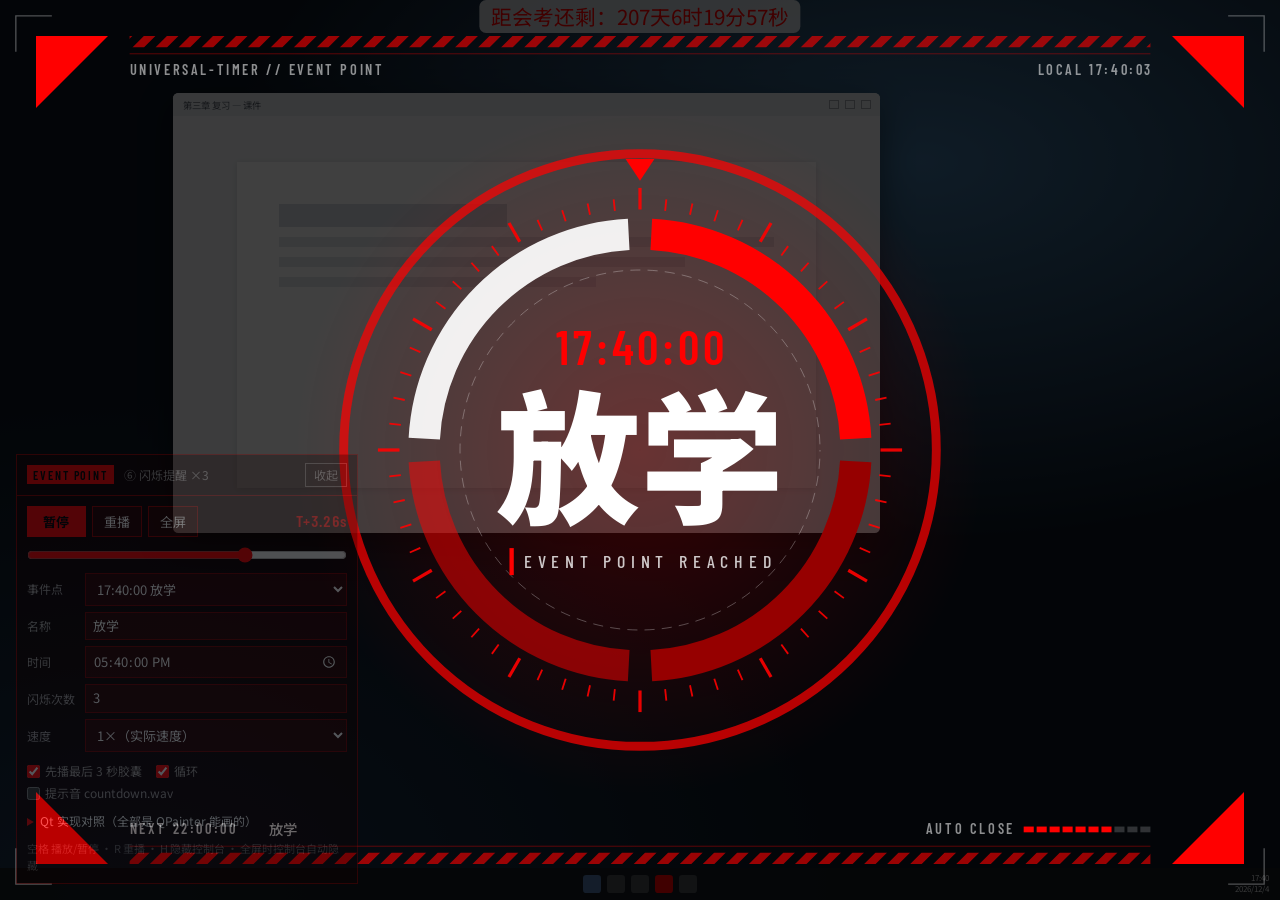
<file: event-point-reminder/index.html>
<!doctype html>
<html lang="zh-CN">
<head>
<meta charset="utf-8">
<meta name="viewport" content="width=device-width, initial-scale=1, viewport-fit=cover">
<title>事件点全屏提醒</title>
<link rel="preconnect" href="https://fonts.googleapis.com">
<link rel="preconnect" href="https://fonts.gstatic.com" crossorigin>
<link rel="stylesheet" href="https://fonts.googleapis.com/css2?family=Barlow+Condensed:wght@500;600;700&family=Noto+Sans+SC:wght@500;900&display=swap">
<style>
/* Layout: the whole viewport is one simulated monitor (desktop + overlay canvas); a small console docks bottom-left, outside the fullscreen element. */
:root {
  color-scheme: dark;
  /* Universal-Timer palette: Qt "red", rgba(0,0,0,.75) overlay, rgb(40,0,0) panels, white text */
  --red: #ff0000;
  --red-deep: rgb(40, 0, 0);
  --red-hover: rgb(80, 0, 0);
  --red-line: rgba(255, 0, 0, .5);
  --red-fill: rgba(255, 0, 0, .12);
  --ink: #ffffff;
  --ink-dim: rgba(255, 255, 255, .62);
  --ink-faint: rgba(255, 255, 255, .4);
  --black: #000000;
  --ground: #07090c;
  --panel: rgba(18, 2, 2, .92);
  /* simulated desktop */
  --wall-a: #3d6f98;
  --wall-b: #1c3651;
  --wall-c: #0c1622;
  --win-bg: #eef0f3;
  --win-bar: #dde1e6;
  --win-ink: #5a616b;
  --slide: #ffffff;
  --slide-line: #d6dbe2;
  --taskbar: rgba(22, 26, 32, .9);
  --float-bg: rgba(255, 255, 255, .75);
  /* type */
  --font-din: "DIN1451", "Bahnschrift", "Barlow Condensed", "Arial Narrow", sans-serif;
  --font-cn: "Microsoft YaHei UI", "Microsoft YaHei", "Noto Sans SC", "PingFang SC", system-ui, sans-serif;
  --font-code: ui-monospace, "Cascadia Mono", Consolas, monospace;
}
[hidden] { display: none !important; }
html, body { height: 100%; }
body { margin: 0; background: var(--ground); color: var(--ink); font: 13px/1.5 var(--font-cn); overflow: hidden; }

/* ---------- simulated monitor ---------- */
.screen { position: fixed; inset: 0; overflow: hidden; background: var(--wall-c); --u: 1px; }
.desktop {
  position: absolute; inset: 0;
  background:
    radial-gradient(90% 70% at 72% 18%, var(--wall-a) 0%, transparent 60%),
    radial-gradient(80% 80% at 10% 100%, var(--wall-b) 0%, transparent 70%),
    var(--wall-c);
}
.win {
  position: absolute; left: calc(50% - 700 * var(--u)); top: calc(140 * var(--u));
  width: calc(1060 * var(--u)); height: calc(660 * var(--u));
  background: var(--win-bg); border-radius: calc(8 * var(--u)); overflow: hidden;
  box-shadow: 0 calc(18 * var(--u)) calc(50 * var(--u)) rgba(0, 0, 0, .45);
}
.win-bar {
  height: calc(34 * var(--u)); background: var(--win-bar); color: var(--win-ink);
  display: flex; align-items: center; padding-inline: calc(14 * var(--u));
  font-size: calc(14 * var(--u)); gap: calc(10 * var(--u));
}
.win-bar span { flex: 1; white-space: nowrap; overflow: hidden; }
.win-bar i { width: calc(11 * var(--u)); height: calc(11 * var(--u)); border: calc(1.5 * var(--u)) solid var(--win-ink); opacity: .5; }
.win-body { position: absolute; inset: calc(34 * var(--u)) 0 0; display: grid; place-items: center; }
.slide {
  width: 82%; aspect-ratio: 16 / 9; max-width: 100%; background: var(--slide);
  box-shadow: 0 calc(2 * var(--u)) calc(10 * var(--u)) rgba(0, 0, 0, .12);
  padding: 6%; box-sizing: border-box; display: grid; align-content: start; gap: calc(16 * var(--u));
}
.slide b { display: block; height: calc(34 * var(--u)); width: 46%; background: var(--slide-line); }
.slide p { margin: 0; height: calc(14 * var(--u)); background: var(--slide-line); opacity: .7; }
.slide p:nth-child(3) { width: 82%; }
.slide p:nth-child(4) { width: 64%; }
.floatbar {
  position: absolute; top: 0; left: 50%; transform: translateX(-50%);
  height: calc(50 * var(--u)); line-height: calc(50 * var(--u)); padding-inline: calc(10 * var(--u));
  font-size: calc(31 * var(--u)); white-space: pre; font-family: var(--font-cn);
  background: var(--float-bg); color: var(--red); border-radius: calc(10 * var(--u));
}
.taskbar {
  position: absolute; left: 0; right: 0; bottom: 0; height: calc(48 * var(--u));
  background: var(--taskbar); display: flex; align-items: center; justify-content: center;
}
.tb-icons { display: flex; gap: calc(10 * var(--u)); }
.tb-icons i { width: calc(26 * var(--u)); height: calc(26 * var(--u)); border-radius: calc(5 * var(--u)); background: rgba(255, 255, 255, .22); }
.tb-icons i:first-child { background: rgba(120, 180, 255, .6); }
.tb-icons i.ut { background: var(--red); }
.tb-clock {
  position: absolute; right: calc(16 * var(--u)); top: 50%; transform: translateY(-50%);
  font-size: calc(12 * var(--u)); line-height: 1.35; text-align: right; color: rgba(255, 255, 255, .85);
  font-variant-numeric: tabular-nums;
}
#fx { position: absolute; inset: 0; width: 100%; height: 100%; display: block; }

/* ---------- console ---------- */
.console {
  position: fixed; z-index: 10; left: 16px; bottom: calc(16px + env(safe-area-inset-bottom, 0px));
  width: min(340px, calc(100% - 32px)); max-height: calc(100% - 32px); overflow: auto;
  background: var(--panel); border: 1px solid var(--red-line); color: var(--ink);
  transition: opacity .25s ease;
}
.console.is-off { opacity: 0; pointer-events: none; }
.console.is-playing:not(:hover):not(:focus-within) { opacity: .32; }
.c-head { display: flex; align-items: center; gap: 10px; padding: 8px 10px; }
.c-body { border-top: 1px solid var(--red-line); padding: 10px; display: grid; gap: 10px; }
.c-tag { font: 600 12px/1 var(--font-din); letter-spacing: .16em; background: var(--red); color: var(--black); padding: 4px 6px 3px; white-space: nowrap; }
.c-phase { flex: 1; min-width: 0; font-size: 12px; color: var(--ink-dim); white-space: nowrap; overflow: hidden; text-overflow: ellipsis; }
.c-icon {
  appearance: none; background: transparent; border: 1px solid var(--ink-faint); color: var(--ink-dim);
  font: 12px/1 var(--font-cn); padding: 5px 8px; cursor: pointer;
}
.c-icon:hover { color: var(--ink); border-color: var(--ink); }
.c-transport { display: flex; gap: 6px; align-items: center; }
.c-btn {
  appearance: none; border: 1px solid var(--red-line); background: var(--red-deep); color: var(--ink);
  font: 13px/1 var(--font-cn); padding: 8px 11px; cursor: pointer;
}
.c-btn:hover { background: var(--red-hover); }
.c-btn-main { background: var(--red); border-color: var(--red); color: var(--black); font-weight: 700; min-width: 4.5em; }
.c-btn-main:hover { background: var(--red); filter: brightness(1.12); }
.c-time { margin-left: auto; font: 600 16px/1 var(--font-din); font-variant-numeric: tabular-nums; color: var(--red); letter-spacing: .04em; }
.c-scrub { width: 100%; margin: 0; accent-color: var(--red); }
.c-grid { display: grid; grid-template-columns: auto minmax(0, 1fr); gap: 6px 10px; align-items: center; }
.c-grid label { color: var(--ink-dim); font-size: 12px; white-space: nowrap; }
.c-grid input, .c-grid select {
  background: var(--red-fill); border: 1px solid rgba(255, 0, 0, .35); color: var(--ink);
  font: 13px/1.3 var(--font-cn); padding: 5px 7px; min-width: 0; width: 100%; box-sizing: border-box; border-radius: 0;
}
.c-grid select option { background: var(--red-deep); color: var(--ink); }
.c-checks { display: flex; flex-wrap: wrap; gap: 4px 14px; font-size: 12px; color: var(--ink-dim); }
.c-checks label { display: inline-flex; align-items: center; gap: 5px; cursor: pointer; }
.c-checks input { accent-color: var(--red); margin: 0; }
.c-note { margin: 0; font-size: 12px; color: var(--red); }
.c-qt summary { cursor: pointer; font-size: 12px; color: var(--ink); }
.c-qt summary::marker { color: var(--red); }
.c-qt ol { margin: 8px 0 0; padding-left: 18px; font-size: 12px; color: var(--ink-dim); display: grid; gap: 5px; max-height: 34vh; overflow: auto; }
.c-qt b { color: var(--ink); font-weight: 600; }
.c-qt code { font: 11.5px/1.4 var(--font-code); color: var(--ink); background: var(--red-fill); padding: 0 3px; }
.c-keys { margin: 0; font-size: 11px; color: var(--ink-faint); }
:focus-visible { outline: 2px solid var(--red); outline-offset: 1px; }
@media (max-width: 600px) { .console { width: calc(100% - 32px); } }
</style>

<div class="screen" id="screen">
  <div class="desktop" aria-hidden="true">
    <div class="win">
      <div class="win-bar"><span>第三章 复习 — 课件</span><i></i><i></i><i></i></div>
      <div class="win-body"><div class="slide"><b></b><p></p><p></p><p></p></div></div>
    </div>
    <div class="floatbar" id="floatbar"> 距会考还剩：0天0时0分0秒 </div>
    <div class="taskbar">
      <div class="tb-icons"><i></i><i></i><i></i><i class="ut"></i><i></i></div>
      <div class="tb-clock" id="tbclock">17:40<br>2026/10/2</div>
    </div>
  </div>
  <canvas id="fx" role="img" aria-label="事件点到达后的全屏提醒动画：顶部倒计时胶囊收束为红线，红线贯穿屏幕并展开成 V 形红门，红门分开后显示带刻度的圆环、事件时间与事件名称，四角三角形随提示音闪烁，最后淡出。"></canvas>
</div>

<aside class="console" id="console" aria-label="演示控制台">
  <div class="c-head">
    <span class="c-tag">EVENT POINT</span>
    <span class="c-phase" id="phase" aria-live="polite">① 现有：顶部倒计时胶囊</span>
    <button type="button" class="c-icon" id="toggleBody" aria-expanded="true" aria-controls="consoleBody">收起</button>
  </div>
  <div class="c-body" id="consoleBody">
    <div class="c-transport">
      <button type="button" class="c-btn c-btn-main" id="play">暂停</button>
      <button type="button" class="c-btn" id="replay">重播</button>
      <button type="button" class="c-btn" id="fullscreen">全屏</button>
      <span class="c-time" id="tread">T−4.00s</span>
    </div>
    <input class="c-scrub" type="range" id="scrub" min="-4000" max="6500" step="10" value="-4000" aria-label="时间轴（拖动可逐帧查看）">
    <div class="c-grid">
      <label for="preset">事件点</label>
      <select id="preset">
        <option value="0">11:55:00 放学</option>
        <option value="1" selected>17:40:00 放学</option>
        <option value="2">22:00:00 放学</option>
      </select>
      <label for="evName">名称</label>
      <input id="evName" type="text" maxlength="12" value="放学" autocomplete="off">
      <label for="evTime">时间</label>
      <input id="evTime" type="time" step="1" value="17:40:00">
      <label for="pulses">闪烁次数</label>
      <input id="pulses" type="number" min="0" max="8" step="1" value="3" inputmode="numeric">
      <label for="speed">速度</label>
      <select id="speed">
        <option value="1" selected>1×（实际速度）</option>
        <option value="0.5">0.5×</option>
        <option value="0.25">0.25×</option>
      </select>
    </div>
    <div class="c-checks">
      <label><input type="checkbox" id="leadIn" checked> 先播最后 3 秒胶囊</label>
      <label><input type="checkbox" id="loop" checked> 循环</label>
      <label><input type="checkbox" id="sound"> 提示音 countdown.wav</label>
    </div>
    <p class="c-note" id="note" hidden></p>
    <details class="c-qt" id="qt">
      <summary>Qt 实现对照（全部是 QPainter 能画的）</summary>
      <ol>
        <li><b>窗口</b>：沿用 FullscreenPagesManager 的 <code>FramelessWindowHint | WindowStaysOnTopHint | Tool</code> + <code>WA_TranslucentBackground</code>，全屏大小，重写 <code>paintEvent</code>。</li>
        <li><b>时间轴</b>：一个 <code>QVariantAnimation</code>（0 → 总时长 ms，线性）驱动 <code>m_t</code>，<code>valueChanged</code> 里 <code>update()</code>；各图层用 <code>QEasingCurve(OutCubic…).valueForProgress()</code> 算自己的进度。拖动时间轴就是在设 <code>m_t</code>。</li>
        <li><b>胶囊 → 红线</b>：就是现有 <code>m_fadeOutAnimation1</code> 的收窄，然后用 <code>fillRect</code> 把 5px 线拉到满屏高。</li>
        <li><b>V 形红门</b>：<code>QPainterPath</code> 六边形 + <code>fillPath</code>；门上的黑色时间先 <code>setClipPath(门)</code> 再 <code>drawText</code>，两扇门各画一次，字就被接缝切开。</li>
        <li><b>四段圆环</b>：<code>QPen(宽度, Qt::FlatCap)</code> + <code>drawArc(rect, start*16, span*16)</code>。注意 Qt 以 3 点钟为 0°、逆时针为正。</li>
        <li><b>60 格刻度</b>：<code>translate</code> 到圆心，循环 <code>rotate(6)</code> + <code>drawLine</code>；扫红只是按序号换笔色。</li>
        <li><b>内圈虚线</b>：<code>QPen::setDashPattern</code> + <code>setDashOffset(m_t * k)</code>。</li>
        <li><b>冲击波</b>：<code>drawEllipse(center, r, r)</code>，笔宽和 alpha 随进度衰减。</li>
        <li><b>红色光晕</b>：<code>QRadialGradient</code> 填充，不需要模糊滤镜。</li>
        <li><b>角落三角 / 顶部标记</b>：<code>drawPolygon(QPolygonF)</code>，闪烁节奏与现有方块相同（亮 500ms / 灭 500ms）。</li>
        <li><b>斜纹警示带</b>：<code>setClipRect</code> 后循环画平行四边形，x 偏移随 <code>m_t</code> 走。</li>
        <li><b>红块擦除文字</b>：<code>setClipRect(已揭示区域)</code> + <code>drawText</code>，再 <code>fillRect</code> 红块；字距用 <code>QFont::setLetterSpacing</code>。</li>
        <li><b>收尾</b>：直接复用 <code>FadeOutAnimation</code>（windowOpacity，1000ms，InCubic）；声音复用 <code>QSoundEffect</code> + countdown.wav。</li>
      </ol>
    </details>
    <p class="c-keys">空格 播放/暂停 · R 重播 · H 隐藏控制台 · 全屏时控制台自动隐藏</p>
  </div>
</aside>

<script>
(() => {
  'use strict';

  /* ======================= 常量与状态 ======================= */
  const WAV_B64 = 'UklGRkZgAABXQVZFZm10IBAAAAABAAIARKwAABCxAgAEABAATElTVBoAAABJTkZPSVNGVA4AAABMYXZmNTguNzYuMTAwAGRhdGEAYAAA9fv1+0T8RPw2ADYALwIvAhcDFwPdAd0BrP+s/5T/lP+m/6b/xv/G/23/bf+F/YX9wvvC+zz7PPt8/Hz88f3x/cP+w/4AAAAAvwC/ACkCKQKvA68D4AHgAQ/+D/4m+ib6cPdw97j3uPcC+wL7v/+//8ECwQJsA2wDvAG8AZf9l/1P/E/80f3R/dX91f1d/13/kwGTAaECoQLWBdYF9Qb1BvUD9QPPAs8CiQKJAncBdwFsAWwBBgEGAZwBnAGHA4cDoQOhA8ACwAInAicClwKXAv4C/gI/AT8BRAFEAewB7AF5/3n/A/4D/sf7x/sc+hz6O/07/RP9E/2Q+5D7IP0g/ef85/wCAAIAcgNyA5MAkwDx/vH+gP2A/a38rfz3//f/GQAZAAAAAADZAdkBHwEfAfEB8QFmAWYBTv5O/mr+av66/rr+xwDHAK8ErwQHBQcFvQS9BJICkgKP/o/+JP4k/mX+Zf7a/tr+VABUANEA0QCQA5ADjwaPBhcGFwbWBNYEXwNfA9IC0gINAw0DGAIYAk0BTQFe/17/A/0D/bj8uPyG/Ib8BP4E/p8AnwBnAGcAzP/M/9j+2P6J/In8Xftd+6/6r/pq+2r70f3R/dH+0f7M/sz+Uv5S/pH9kf2j/aP9XP5c/pQAlACyArICJgMmA2QDZAOYAZgB2/7b/nj+eP6C/oL+6v7q/lMAUwD5APkA+QD5ALQAtADE/8T/Z/5n/if+J/5W/1b/NgA2ALcBtwFRA1ED1wLXAp0CnQJsAmwCQwFDAZ0BnQEfAh8CtgG2AYEBgQGfAJ8AEwATAIUAhQBMAUwBGgIaAn0BfQGDAIMAY/9j/579nv3m/eb9lf6V/kv+S/6T/pP+C/0L/Sf8J/xS/lL+0/7T/mH/Yf8GAQYB2wDbAIIBggHaANoAvv2+/Qj9CP0h/SH9MP4w/n0BfQGsAqwCPQI9AmABYAHR/9H/ov+i/2r/av/S/tL+RP5E/vf89/zM/cz9BAAEAPMA8wBqAWoBBQAFAI3+jf5f/1//KP8o/7n+uf6e/57/JgAmAFsBWwGoAqgCZAJkAtMB0wHbANsATf9N/6z+rP4k/yT/FwAXAGgAaAA1ADUAjQCNAKcApwC2ALYAyQDJAOn/6f8HAAcAnwCfAG7/bv+Y/pj+ff59/vH+8f4aARoBeAJ4AgICAgLGAMYANP80/8X+xf5O/07/XABcAHMBcwEPAQ8BgQCBAMf/x/+p/qn+gP+A/8wAzAA3ATcBQgFCARoAGgDN/s3+7v3u/Yz9jP0t/i3+lP6U/un+6f5t/23/wv/C/6IAogDhAOEAnwCfAOQA5ADiAOIAIgEiAUcBRwEEAQQBYAFgAX8BfwHTAdMBnwKfAo4CjgKDAoMC+QH5AT0APQDd/t3+3P3c/bT9tP3o/uj+VABUAEEBQQEpASkBpwCnAFAAUAD6//r/1ADUANIC0gJOBE4EFwQXBNUB1QEw/zD/x/3H/Sz+LP7x//H/bQFtAUwCTAJBAkECIgEiAToAOgBr/2v/NP80/9f/1/86/zr/Mf4x/uz97P2n/af9P/4//i//L/+q/6r/lQCVAOoA6gCk/6T/Ef4R/sP9w/2a/pr+eP94/wsACwBn/2f/of2h/a78rvw5/Dn8Z/xn/KP+o/7LAMsArAGsAakCqQL2AvYCHQIdApMBkwFxAXEBUgFSAekB6QFvAm8CrQGtAQ0BDQFGAUYB5QHlAUoDSgPyA/IDDwMPA8cBxwFAAEAAWf9Z/wb/Bv+9/r3+WP9Y/43/jf8M/wz/Lf8t/y//L/9//3//fwB/AAsBCwHhAOEABAAEABT/FP82/jb+8f3x/ff+9/5k/2T/If8h/7T+tP5c/Vz9hP2E/bv/u//EAcQBGgMaA+cC5wJyAXIBpv+m/3H+cf4q/yr/nwCfADwCPAJvA28DcAJwAoYBhgGOAY4BfwB/AH3/ff+p/qn+3P3c/c3+zf79//3/HwAfAEYARgD3//f/kP+Q/wcABwBhAGEAVwFXAV8DXwMGBAYEIQMhA1kBWQH0/vT+u/67/mkAaQAZARkBBwEHAZQAlABYAFgAKwErAaoBqgGkAaQBpQGlATwBPAHkAOQAjgCOAGMAYwAKAQoBwgHCAaICogJFA0UDQwJDAmUAZQCA/oD+of2h/V/+X/6t/q3+rv6u/nP+c/6R/JH8//v/+9D90P1a/1r/jQCNAC4ALgDr/ev9JP0k/Rz+HP5U/1T/zgDOAPoB+gFUAlQC6wHrAf0A/QCw/7D/S/5L/vT99P27/rv+lP+U/4YAhgCWAZYB6QHpAfwA/ABf/1//x/3H/Z38nfwE/QT9v/6//tH/0f/0APQAswKzAgQDBAPmAuYCzgPOAzAEMARWBFYERQRFBH4CfgIOAQ4BlgGWAfwB/AGyAbIBXwFfARwBHAHrAesBSANIA5IDkgMSAxIDAwIDAkoASgBa/lr+jPyM/BX8Ffy9/L38yPzI/Fr8WvzF+8X7bftt+8b7xvvM+8z7+/v7+1T8VPym+6b77/rv+pT5lPny9/L33Pjc+Kb6pvor/Cv8Ef4R/nH+cf6Z/pn+wv/C/wMAAwDq/+r/V/9X/6z+rP74//j/pgGmAZ0CnQKjAqMCVgFWAfwB/AEpBCkEjgSOBFgEWATAA8ADpwKnAlICUgKMAowC5gPmAxsFGwWwBLAEEgQSBNUC1QL+Af4B3QHdAUD/QP8z/TP9N/43/vX99f1C/EL8t/u3+yb8Jvz0/PT88P3w/an+qf6l/qX+5P7k/kX+Rf5v+2/7vvu++07/Tv9L/0v/H/4f/mn/af+hAKEAoAKgAuME4wSKBIoEQgNCA1MBUwEe/h7+nvye/Az+DP7MAMwAyQHJAc4AzgBrAGsAgP2A/Zn4mfgM+Az4w/rD+gEAAQAUBRQFOgI6Agf9B/1J/En88Pzw/K//r/+kAqQClQKVAgsBCwF7/Xv9Kvsq++P84/x4/3j/ZQNlAysHKwc5BzkHkwWTBXcCdwIS/xL/QgBCAKgEqATUB9QHGgkaCToIOghNBE0ESv9K/0j8SPx++377ifyJ/Mz9zP2f/J/8rPqs+hr6Gvp6+nr6t/u3+3/8f/w8/Tz9ZP5k/jL9Mv2w/LD8UP5Q/nP9c/3M/cz9XgFeAQcDBwNsA2wDDwIPAvr++v6nAKcAwQXBBSwILAh3CHcIIwkjCcYJxgnSCNIIkgeSBzAHMAdiBmIGqgSqBL8BvwG7/rv+Vf5V/sP/w/8IAAgAYf9h/wT/BP+0/bT92vva+5n6mfrf+d/5nfud+wP9A/25+rn6ufi5+GL3Yvdv+G/4f/5//tkB2QGiAaIBIQMhAwkDCQPjAOMA5/7n/rD8sPw9/D38MP4w/v3//f/+AP4A+QP5A+4G7gahBKEEFAEUAbgAuAAvAi8ClgSWBKsGqwZzCHMIGAgYCFUFVQVxBHEERwNHAyECIQJhA2EDqAKoAnADcANjBmMGNwM3Awj+CP6Q+5D7w/jD+Cf4J/ip+qn6Hv0e/dX/1f+XApcChgSGBF8GXwY7BjsGWwNbAxMBEwF3AHcAov+i/4v8i/zF+MX4gfiB+KT6pPpT/VP9nQCdALgBuAGAAYABbwBvAG/+b/5aAFoA9QL1Ah8CHwI8ADwA9fz1/EH6QfqJ+In46vbq9sL3wvcA+AD4i/iL+Hz7fPuj+6P78/rz+oD6gPqo+aj5P/4//gcEBwQaAhoCRPxE/Lr7uvtiAGIAwwTDBPcK9wpoD2gP1QvVC60IrQhyBXIFYABgAKUEpQSgCqAKwwjDCJoGmgagA6ADBQAFAEkASQCbAZsBQQVBBbsGuwZGAkYCaABoAOz77Ps69Dr0//X/9Yn5ifl4+nj6N/83//7+/v6h/KH83f/d/3L/cv/s++z7nvue+yX9Jf0S/RL9I/sj+2n8afwz/TP9tfu1+5cBlwG1CLUIJggmCEEEQQTV/dX9vvi++E36Tfop/yn/SgJKAhoEGgQ8BjwG8gTyBNX+1f7a99r3y/TL9J74nvhj/2P/ogaiBlIJUgnnA+cDLwYvBlAMUAzCCMIIGgYaBpYFlgUzCTMJdhF2EZ8Onw4XBRcFTgFOAfUE9QTFCcUJ0QDRAJz4nPgr/iv+hgKGAtwI3AjRCdEJtPy0/DH1MfV783vz0+7T7gHwAfAu8i7yCPAI8LX3tffeAd4BHAAcAAEBAQHoAegBgfmB+bH+sf7iAOIA4vPi88f2x/bI8cjx2vba9n0nfSexOrE6cyNzI2b9Zv0hxCHExbvFu9np2en8//z/ixOLE4ouii6oJqgmvxy/HN4D3gMpySnJWNZY1oAhgCGEQYRBXURdRI0XjReKy4rLnNac1oX8hfwX/Rf9Hg4eDrgGuAbi9OL0xvrG+pLuku7T+dP5DhgOGDUcNRzfHd8dpv6m/onXiddKzErMabxpvILqgurQLtAu8iHyIRr6GvpYyljKP7A/sEDgQOBsDGwMmxebF2EmYSZtIm0irxivGIARgBFrCWsJOAo4CnP+c/6M/4z/2Q7ZDs0QzRDMFcwVxADEAHXideKa+Zr5nhCeEBAKEAo+BD4E0efR547QjtDE2sTayNvI22XlZeX1CvUKyB7IHoUehR7PDc8N1OvU67fnt+cuAC4AVhZWFiohKiGzDbMNd/V39bXxtfEF9QX1sBCwEH4tfi2RKpEqBBoEGu/v7++ExoTGacdpx3DUcNSj6KPohAGEAZoFmgXBBsEGLf8t/7/tv+2W65brI+gj6AHoAegr8SvxL/ov+iIRIhHWJtYmhSWFJRoXGhdVBlUGbf1t/S8FLwXRH9EfyDXINZMtky0OGQ4ZlfiV+DHdMd2t563nR/lH+W8Obw6VJZUlXRpdGh/8H/w32TfZ1crVymLtYu1DEkMShyuHK1MhUyHZ49njB9EH0eTk5ORW+Vb5MxwzHOYN5g0F6wXre/R79Kr1qvW59rn2LAgsCD8PPw+FIIUgKCwoLGQVZBU99z33t+a35kfNR80psimyJLAksCjNKM2eIJ4g9mr2andud25hV2FXlBGUEcyyzLKrmquaYqRipGG3YbdTAlMCNkA2QIRMhEwWSRZJ5w7nDuvm6+YIEggSPyw/LA0wDTAzGjMa8uLy4ib0JvSCGYIZpvem9xrbGtsv0y/TRstGy+vb69tq3Wrd2tba1iIBIgHsKewpNx43HqYBpgGI7YjtYuJi4gnlCeXK58rnbOBs4Njf2N9M7EzsYP9g/10VXRW9IL0gYBtgG3MOcw4zCjMKnBacFvMf8x/FHcUdtxa3FkkDSQPE58TnsNOw07rOus7s0OzQw83DzUvdS901CjUKwDXANbtVu1U8UTxRECAQIIDvgO91xnXGLq8ur7HHscfU/tT+6DXoNftW+1ZkVGRUUy9TL6gBqAGW6ZbpwPXA9U8gTyAyNDI0MxozGr3uve7+vv6+K6wrrMDGwMY36jfqJBUkFcwqzCrm/ub+w97D3lvgW+Aa4RrhOwA7AF4RXhESAhICV/ZX9hbfFt9p02nTtOS05Cb9Jv1PEk8SIh4iHh4tHi3VPNU8CjIKMrsTuxMX/Rf9M/Mz8xTvFO+t8q3yRP5E/gQRBBFvJm8m/iP+I0gKSAqA9ID0B+sH6/zt/O3m9Ob0cQNxA5cRlxHuDu4OVhZWFvYY9hgvCi8KSQ1JDZAHkAfg+eD5GvUa9dbm1ua87bztEf4R/uEG4QaMFYwVzBfMFywpLCkwNDA0VRFVEVT1VPXs3+zfY9Rj1LTltOXJ78nvtv+2/+kL6QvoBugGywrLCrgCuAIo/ij+9Pv0+2/rb+vA+cD5AAgACHj6ePrE7MTsTt1O3WHiYeI68jryxfzF/FAKUAq1/rX+K+8r7/Tn9OcX3Bfcn+2f7dIB0gECAwIDPhA+EJsZmxmKGIoYShhKGEgRSBHDBcMF7/zv/PD48PgM/Qz9egd6B4sHiweYBpgGNgw2DIwCjAJd/13/VwBXABD6EPqzDrMOsRCxELTxtPE44zjj6tPq07PYs9g19zX3awtrC3geeB52FHYUHfgd+Nfq1+pn3Wfd8efx50r4Svj4A/gDYyFjIUAeQB5xBHEESu1K7ZrSmtKq1qrW393f3czhzOHk9uT2CvUK9WHtYe0E5QTlDNAM0L3cvdyF/YX9ORg5GPMn8yfnFucW4/rj+orniueS4JLgPeo96tb31veHE4cT8jLyMsE3wTceJx4nzgvOC5rymvKY5Jjk/+b/5lb0VvRU/lT+RgdGB8cBxwFB9UH1V/pX+hcBFwG8CbwJShNKE/sN+w1bCFsIKQIpAoX9hf1yA3IDzAjMCDgTOBMmISYh0SvRKw4rDisOFA4U5vnm+W7mbubO487jW/Zb9ov9i/2xALEAdwd3B2cAZwAzBTMFGwkbCZn5mfnb9tv2jPeM93bwdvCn7qfuFPUU9ZcLlwt9JH0kiiGKIe4D7gMv6S/plemV6S4DLgPeIN4g4DLgMkI6QjqzMbMxQBlAGSIIIghOAE4Atwa3Bi0fLR8hJyEnChsKG4IIgghK7kruI+kj6Vn7Wfs3AzcDtga2BkIHQgcE+QT57/Lv8l34XfhY+1j7VA9UDxggGCAzDzMPDfoN+vrc+txcwlzC+tj62AMCAwJTIVMhBjYGNrIgsiDjBOMEX/tf+2/mb+Yb4xvjMvAy8BcFFwV4HHgcuRi5GHoTehNKCEoIK/or+gAJAAnqGeoZazNrM1NHU0eZH5kfsvWy9bXoteh36XfpABUAFXsyezL5I/kjow+jD//l/+Xpu+m7+rv6uyfcJ9x4C3gLgD2APfhD+EMNDQ0NIOYg5grgCuBx33HfVPtU+8f4x/iY4JjgR/RH9Obp5umlyqXKUs5SzhzYHNiU+ZT5GRkZGW4JbglF9EX0yefJ56Pfo99p22nbM94z3pvxm/GN8Y3xP+s/6779vv1iEWIR9Cz0LN043TgcFxwXPP48/vz2/PbD5sPm/eT95OHx4fHPBM8EnRqdGrEXsRcp9yn3AtoC2oLZgtkS7RLt1QPVA/AW8BZ1F3UXnAWcBYX3hfch7CHsgeqB6iMAIwBlEWURrxCvEJgCmALI5sjmZ99n39L20vZQFFAUzzDPMBk3GTc4JTglcgdyB1bbVtuFxIXE3dTd1KnzqfPjDuMOHwUfBZHhkeGN043Tsc+xz3XYddhn72fvkfWR9a/1r/Xs6uzqBdUF1Xbfdt+/+L/4+AP4AzkPOQ9eDl4Ovwu/CzYXNhfwEfARggaCBq4FrgVf/l/+yAPIAwkPCQ8YAhgCM/gz+HT0dPSd8Z3xLAMsAxgEGARv9G/0Uv1S/aUEpQRVB1UHZwlnCXT2dPb48vjysQWxBRkUGRRIJUglICggKCIYIhiyDLIMWwBbAMPxw/H37vfuWv1a/VEVURVdJV0lpRulG9X71ft57Hnsbu9u72XpZelw6HDoZfJl8vcB9wFsFGwUuxa7FrgLuAsm/yb/SfZJ9s3tze0C4gLiifGJ8cEBwQGh8aHxEfgR+EQERAQjBSMFNRo1GqsJqwld6V3pZvZm9m36bfoc+Rz5Mvoy+qfhp+Ee3R7dg/GD8Z0GnQbpGuka1B3UHUIeQh4wHzAfRBBEEB8BHwHm9+b3ogCiAFIYUhjUGtQa5w7nDhoCGgJn+mf6lgOWAx0THRNWK1YrukC6QMkwyTACBgIGJN8k38HNwc2i36LfDPkM+S0ALQCIBogGuAW4BY31jfXB4sHi8tfy15fjl+OS/JL8iQ+JD0QZRBkEFQQVAQsBC2/9b/2F54XnTOJM4gPmA+b04fThN+c356Hpoeko8SjxmAqYCnsRexHVDtUOwg7CDhj7GPsG8gbyofGh8Q3fDd9q3mreNO407jUANQAsJCwklzWXNcQixCK2DbYN5fnl+eXp5elx6nHqEvAS8G74bvguCC4IExQTFD4TPhNtCW0Jav9q/7Pys/Ls5+zn/er96lXwVfCo+Kj4mQWZBTMEMwQ8/zz/rv6u/pj7mPvVA9UDgA+ADzIQMhDiEOIQ4w7jDrEGsQaNAY0BLwAvADAAMADtBe0FChEKEaITohPOE84TLBksGVwQXBCFA4UDmAKYAroAugC/Ar8CQAhACC4FLgUKAgoC/QX9BU8MTwy9Cb0JWwRbBOcE5wQG/Qb9b/hv+CP6I/o87zzvN/E38bcBtwG0CLQI7BLsEiQZJBnEEcQRbANsA1LrUut72nva2NbY1iTdJN0c8BzwFPsU+3kEeQTQEtASTQhNCAfzB/Mj6CPowODA4FHoUej29/b39P30/c8AzwA5AzkDbwJvAgL/Av8lASUBCgwKDBwVHBULIAsgtym3KVwlXCVuHm4eFBoUGpQXlBfnHecd/iH+IY0djR15FnkWHwsfC84EzgTWCdYJrxCvEJEXkReeFp4WdgZ2Bk34TfiE84TzdfB18Aj0CPQo+ij61/nX+Z77nvv9+/37cfBx8AjkCOT43/jfFeIV4rXtte3w/vD+awVrBXD+cP5c8VzxsN6w3i7TLtOq2arZxOLE4lHsUeyN+437MgYyBvYQ9hA3FjcWeQZ5Bmb2ZvYP8Q/xNu027ezw7PC/9r/22vva+1QLVAsEGgQa6RzpHA4aDhpdE10TMAkwCUH+Qf7t9+33sPew93r4evi0/bT92wfbB3cRdxFOHE4cch5yHhsNGw2q96r3TutO6/fk9+SM5ozmOe8571/0X/Qy9DL07/Xv9WD2YPZk8WTxC/EL8VHyUfKH7Ifs+O347Z/zn/PB7cHtlOqU6mntae2T7JPsX/Rf9NQC1AJkB2QH1wXXBYUEhQRq/2r/c/lz+eb65vpi/GL89ff193r6evqu/67/m/+b//8E/wT9CP0IeAV4BXgEeAS1BLUE7APsA6ACoAJyAXIBOwA7AFP7U/vN/M38EwQTBBkFGQXgCOAIiAmICdP/0//V/NX8SfxJ/DD5MPkm/Sb9nQKdAhQGFAYOCA4ImwabBs8CzwJI/Ej8efd592b0ZvTB8sHygfiB+NH90f1hAGEA1wXXBbgGuAY8AzwD7P7s/s/5z/kL/Qv9ggaCBtEM0QyIEYgRrBOsEwoQChDOCc4JswSzBHcCdwL2BPYECAgICKEEoQQm/yb/NP40/vIB8gEjCSMJQQ9BD14SXhKLEIsQBQgFCPP+8/6O9I70FesV627ubu5E+UT5uQS5BDgQOBByDnIOlACUALP3s/d69Hr0pvWm9Sr/Kv9KBkoGpAGkAcf7x/uD+IP4P/U/9bb7tvsqByoH7A3sDREUERQnEycT8wnzCXABcAHL+sv6ifqJ+n7+fv5OA04DIQwhDCgRKBHqE+oTmReZFx4WHhYAFgAWqhaqFnkWeRYWGhYadhp2GuMZ4xkTGBMYiBCIEOYM5gwrBysH7P/s/yYDJgOpA6kDcwBzAIcAhwA//T/9Ivwi/Ib7hvsp9in2IvMi8yXzJfND9kP2mfeZ94T0hPQ79jv2p/mn+XL8cvy/Ar8CcwVzBU8CTwIN/A38OfI58ujp6OmQ6JDoheyF7HPvc+/T8NPw4fLh8m/zb/Mx9DH0lfWV9Y31jfUF9QX13vTe9L/2v/ZC+EL4pfml+a3+rf4rAysDfwl/CQMSAxJoEmgScQ5xDkgKSAqyBbIFHwYfBqsGqwYRBBEES/9L/+b45vh++H74vvq++tj82PyPA48DBAgECBwKHAoDDAMMdwh3CLMDswOZ/5n/4Prg+uP34/eJ94n37frt+ub95v1CAEIA8APwA2sDawNbAVsBh/6H/rD5sPla+lr6wvvC+5r6mvqv+6/7LPss++777vtY/Vj9t/q3+tf71/ts/mz+2/3b/V78XvzR9tH2cfNx89323fY1+zX7Qf9B/yEBIQENAQ0BggGCAQoACgCr/Kv86fjp+OT25PYW+Bb4t/q3+gQABADDBMMEUAVQBQ0EDQRH/kf+Nfc19/Hz8fM77zvvcOtw65/sn+zW7tbuQPJA8jj2OPah+KH4N/s3+9z+3P4EBAQE2gfaB9kH2QeWBZYFTwBPAGn9af3tAu0CrgiuCMgKyAo5DTkN3AzcDJ8Jnwk0BjQGxP/E/4D6gPpc/Vz9JgQmBN8K3wruE+4TrhuuG7Masxr5E/kTEw0TDT8GPwYuBC4EmgWaBdAC0ALsAewB/QT9BMgDyAPyAvICbAVsBRYGFgYXBxcHawZrBlcAVwBB+0H7nPmc+Ur3SvfV9dX1Pfk9+ej/6P/5BvkGZwxnDHAKcAoqAioCkvyS/BH5EfkU9hT2avdq9+j56PkK+wr76vvq+//4//jD88PzbPNs89j12PW89rz27/jv+LD7sPv6/fr9PwE/AYIBggGa/5r/A/4D/pv5m/mJ9on2rfat9ov3i/fk++T79/73/mn/af8PBA8EIwkjCbEMsQyjEaMRWhRaFOMT4xMEEgQS5w3nDSgHKAfdAd0BAgECAfMA8wDAA8ADTghOCD4GPgblA+UD2wPbAwwADADj/eP9zvzO/J76nvph+2H7yPrI+jD4MPh693r34vji+Pz6/Pq1+rX6qfqp+kz5TPmy87LzWfBZ8FvtW+1U7VTtAvUC9aL3ovdG90b3gPmA+T/2P/ap9Kn0uPa49gT2BPZc+Vz5wf7B/uX/5f/aANoAIQMhA+cE5wQZBhkGLwgvCEMJQwm3CLcIlwqXCjILMgv5CfkJygzKDKwOrA76DPoMjguOC64JrgkFCQUJOQs5C54Nng3LDssOxg/GD0kQSRBdDl0OrwuvC1wJXAnEBsQGoQShBCwBLAFG/kb+gP2A/ZX7lft1+3X7Yvxi/F37Xfti/GL8x/vH++H44fis+Kz48/bz9pj0mPRy9HL0V/RX9Lr1uvWe9p72P/Y/9qj2qPav9a/1SPVI9S72LvZF90X3O/s7+9j92P1i/GL8vfu9+9r72vtO/E787P7s/jMCMwLRBdEFIAogCvAL8AscChwKWwhbCAEIAQiQCJAIRQpFCh8KHwqLB4sHFwUXBdsC2wL4AfgBFAMUA7wDvAM5AjkCEAAQAB8AHwC9Ab0BFwQXBAAGAAaYA5gDXgBeANr/2v8F/wX/cABwAFYEVgRsBmwGbgduByQGJAaAAoACngCeAI8BjwE4BDgENwU3BVYEVgTJA8kDfgF+Ab//v//7APsA7QLtAmQHZAcjDCMMgguCC+4G7gbC/8L/n/ef97vyu/JD8kPy7fXt9bf6t/rM/cz9yf/J/+P+4/7f+9/7H/of+sD3wPcl9SX1uvS69HzzfPML8gvy9PP08zX2NfbY99j3BvsG+4f8h/yP+4/7+/r7+mP5Y/l393f3DvgO+LL4svgJ+Qn5UPtQ+0/9T/1i/mL+r/+v/6wArACxArECGQYZBjIIMggYCBgISgdKB00GTQZfBF8EOQI5AukA6QBMAEwAOwE7AdAB0AG4/7j/pv6m/nf/d/93/3f/y/7L/q78rvwy+jL6gPqA+gD9AP3/////iwKLAvMD8wPxAvECLAAsANP/0/9CAUIBlwKXAhQEFAQyAjICI/8j/8T+xP6+/b79Y/1j/bL+sv7i/uL+NwA3AAoCCgIxAjEC/AL8Ar4EvgQ5BjkGKgYqBkAEQAQyATIBrf2t/en86fxj/mP+Pv8+/7wAvADbANsAMf8x/+P/4/9qAWoBRAJEAuoD6gMFBQUFEQURBVsEWwQIAggCOv86/0r+Sv74//j/+AL4AvkE+QTTBNME4wLjAlr/Wv9E/UT9gv+C/6sCqwJeBV4FYgdiB90F3QVOA04DuwC7AIH9gf39/f39EAIQAh0HHQcGCgYKEgcSB/gB+AHm/Ob8MPow+pv+m/6bBJsEcQlxCYwMjAw/Bz8Hc/5z/pj4mPhk9WT1hPmE+Q4DDgP4CfgJpwynDAELAQtBBkEGOwQ7BNMH0wd4C3gLpwqnCk0GTQbl/+X/Lv4u/oIEggRyC3ILWA9YD0IOQg5DBUMF7vju+CvxK/FE8kTyEvoS+j8FPwVoDWgNagtqC0kGSQZqAGoAYfhh+AT7BPs7AzsDOwU7BfEF8QWGAIYARPlE+eb85vytAq0CzAXMBecG5wa6AboB4/rj+qr2qvY29jb2O/k7+W79bv23ArcCAAMAA2v8a/wM9Qz1P+8/7wbyBvLP/M/8OAM4Ay4DLgNi/mL+zffN9+327fYD/AP8ZQRlBDkNOQ0kECQQuAq4CqsBqwFh+mH69/b39o75jvlN/03/egF6Abj/uP+V+ZX5WfJZ8qPyo/Ki96L3wPvA+2/8b/wL9gv2Mu8y7/Pt8+2Q8JDwMvcy9039Tf3G/8b/DQENAfT+9P50+XT5AfQB9EbxRvHl8uXykfeR94T+hP5nBGcE1wbXBmUGZQb2/vb+OfY59vL08vSU9ZT1kviS+Mb9xv02/jb+WABYAIkEiQTYBdgFRQpFCm4Obg5OEE4QVxNXE1ERURExCzELggSCBLEAsQCLB4sHzQ/ND/kP+Q+kC6QLoASgBIIBggFVAFUAHPoc+gz3DPdQ91D3lPaU9kn2SfYH8wfzWfNZ8274bvg09zT3mPSY9Cv0K/Rk82TzhfaF9q34rfhj+GP4FfwV/Cv+K/7E/MT84f7h/rcCtwL+A/4DDwEPATP4M/hg8mDy7Pns+RYGFgYYDRgNPA08DTsEOwRu/G78Xfxd/B/8H/wl/iX+wQHBAfYA9gCS/5L/AP0A/Vj8WPx8A3wDBwwHDBEQERBbC1sLDgAOAPD38PfY9Nj0FfoV+lgGWAYmDiYOrA+sDyAKIAp2AHYASv5K/tMB0wHzBfMF2gnaCTEJMQlsBmwG4gPiA10AXQD7APsANQY1Bo8LjwsoESgRUxJTEosKiwrBAsEC8//z//H+8f5pAmkCrASsBPf/9////v/+hgGGAcABwAHIBcgFlAmUCRMHEweMAowCbPts+yLzIvMR8xHzyfvJ+64ErgRUDFQMgBCAENsI2wjs++z7yPLI8rntue2J9In01ALUAjcJNwnGB8YHGv8a/6TypPJV7lXuI/Ij8ov3i/fc+tz6DvsO+yj5KPms96z3Pfw9/FIDUgMlCSUJDxAPECMOIw5cA1wDdfp1+r/xv/Gw8LDwqvqq+ucC5wIyCTIJHAwcDOMH4wcGBQYFFgQWBIYDhgMuBS4FjASMBHgDeANJBEkEGwQbBE4FTgV5BnkG4wTjBMIDwgPeAN4A3vre+jH3MfcV9xX3AvsC+wgDCAPBCMEIEwkTCRAGEAZaAVoBhP2E/c77zvtM/Ez8J/4n/lf/V/9N/03/hPyE/Jj6mPqY/pj+eAN4A/wG/AbiBuIGYf5h/gv2C/al8aXxeO547kXzRfOc+5z7z/7P/rwAvADkAOQAiP+I/6sCqwLaB9oHRQpFCpULlQsaDBoMbwdvB34AfgA2/jb+NP40/oEAgQDfBd8FYAZgBp4CngIcABwA5f3l/cP9w/2M/4z/pPyk/LX0tfSF74XvVPBU8N/03/So+6j7qACoALIBsgGcAJwAOfw5/Fr4WvhF+kX6df91//YF9gWPCI8I1QTVBD0BPQHf/N/8zPnM+XD+cP7vBO8EsQmxCXQLdAvbBtsGigKKAjoCOgLAAsACRQNFA4cBhwGE/YT94vji+Gv1a/WL9ov2mvqa+nf/d/95A3kDkAKQAqr/qv99/X39m/ub+8v9y/2OAI4A/f/9/38AfwAzADMAN/83//sB+wEaBBoExAXEBV4IXggjBSMFg/+D/439jf3l/eX9iAGIAZIDkgMQ/xD/v/m/+cj2yPZz9nP23/jf+Cr7KvvQ/dD95ADkADcBNwGM/oz+Pvs++0P6Q/rB+8H7h/6H/qsCqwI5BjkGkAiQCDcINwihAqECvf29/T39Pf3S/NL8iPyI/Of85/xZ/Fn8Zfxl/KL8ovyx+7H7ZPxk/H//f/9GAEYAOP04/aT6pPpq+Wr5ofih+Mb6xvpY/lj+1QDVAI4CjgLq/+r/pfml+VX2Vfbi9eL1ufa59hP5E/kB+gH6o/mj+Zz5nPlw+XD5aftp+9P+0/75//n/4v/i/wr/Cv/F/cX9n/6f/v7//v/oAOgAugK6AnYDdgNdA10DAAQABOYD5gMlAyUDsgKyAg8DDwOpBKkEnQadBn8IfwglCiUKHQsdC/cK9wqkCKQIvQW9BccExwS3BLcEMgUyBa8Grwa+B74HvQi9CGIJYgn7B/sHYwZjBtEE0QTqAOoAPfw9/P74/viT95P31fjV+O377fuv/q/+gwCDAH8BfwFyAXIB4wDjAAIBAgH4APgAIf8h/2X9Zf3P/c/9rv+u//gC+ALpBekFuQW5BXMEcwQ3AzcDrQCtAED/QP9MAEwATAJMAvAE8ATYBdgF4wLjAvX+9f4P/A/8b/tv+zz+PP46AToBJwMnAy4ELgT9Av0CRwJHAt0C3QLzA/MDbQdtB6sKqwoVDBUM4AzgDHMLcwvqCeoJOgk6Ca8Hrwf/B/8H/Aj8CE0ITQjEB8QHhwaHBssFywWHB4cHewh7CIAHgAeIBogGWwVbBfcC9wJaAVoBfAF8AbQBtAFBA0EDbgRuBHACcAKcAZwBnAGcATP/M//T/dP9Nv02/Yb8hvwi/iL+n/+f/yoAKgAmASYBXQFdAa8ArwCr/6v/UP9Q/8P/w/92AHYALQItAncDdwPkA+QDiQSJBAQEBAQVAxUDWgJaAqsAqwBO/07/Of45/uf85/x3/Hf8Z/xn/Nz83Pxb/lv+DwAPAKgBqAGfAp8CIwIjApYAlgBa/1r/yv7K/nr+ev7w/vD+tf+1/9f/1/9R/1H/a/1r/WT7ZPtx+3H7hfyF/KT9pP1l/mX+R/5H/uv96/2a/Jr8m/qb+tv52/l3+nf6SvxK/Cz+LP7r/uv+1P/U/5AAkAD8//z/yv7K/gb9Bv1N+037lfqV+hX6FfoC+gL61frV+mz7bPuZ+5n7Zftl+1H7Uftx/HH8aP1o/X/9f/2d/Z39c/1z/ZP9k/0b/hv+RP5E/jf/N/8pACkAgP+A/z/+P/7M/Mz8Jfwl/Ob85vw3/Tf9AP4A/u7/7v+HAIcAPwA/AHf/d//8/fz9PP48/m3/bf8eAB4A3AHcAWYDZgPIAsgCBQEFAbH+sf6V/JX86/vr+8P7w/tz+3P7aftp+yT7JPt5+nn6VfpV+hr7GvtC/EL8Lv0u/db91v2H/of+KP8o/4v/i//E/8T/BAAEAEkASQAyADIAKgAqAA4BDgGIAogC6wPrA4YEhgTdA90DkgKSAuAA4ACl/qX+uvy6/H/7f/uy+rL6w/rD+rr7uvv6/Pr8B/4H/r3+vf7T/tP+pv2m/Xv7e/vC+ML4bfZt9mn2afZE+ET4cfpx+mv9a/3a/9r/OAA4AOf/5//y/vL+Vv5W/pH/kf/lAOUARQJFApwEnATDBsMGfQh9CFUJVQn4CPgIiwiLCIgHiAcEBgQGRgVGBf8E/wRfBV8FCQYJBs0FzQWVBZUFsQWxBf4E/gQmBCYEcgNyAyoCKgLyAPIARgBGANr/2v8vAC8AXgFeARYCFgJPAk8CdAJ0Ag8CDwLAAcABSAJIAjgDOAOaA5oDKQMpA+AB4AHm/+b/tf61/n/+f/40/jT+Z/5n/pD+kP7I/cj9U/1T/Tv9O/2W/Zb9Ff8V/xYAFgAsACwAVABUADoAOgBGAEYAjwCPAD0APQAmACYA4wDjAFUBVQHQAdABEwMTAyMEIwTpBOkEYwVjBS8ELwQ7AjsCCQEJAVX/Vf/s/ez9IP4g/mD+YP4q/yr/AQEBAY8CjwIbBBsEXAVcBTAFMAUpBCkE5gLmAnEBcQEqACoAmv+a/wcABwC5ALkAgwGDAY4CjgLiAuICYwJjAmMBYwGj/6P/V/5X/qX+pf5T/1P/8P/w//oA+gBVAVUBGwEbASsBKwHpAOkAEQERAQMCAwIpAikC+QH5ATMCMwJuAm4CFwMXA5YDlgNyA3IDIAMgA2MCYwLdAd0ByQHJAfEB8QE3AzcDuwS7BH4FfgXEBcQFqgSqBGgCaAJHAEcACf4J/gX8BfxN+037hfuF+837zfv3+/f75Pvk+8T7xPsO/A78Gvwa/IX7hfs2+zb7eft5+zb8NvwT/RP9kf2R/XH+cf6m/6b/jACMAIYBhgH+Af4BFgIWAnMCcwJjAmMC9wH3AWIBYgHEAMQAbgBuAFoAWgDGAMYA0ADQAOL/4v89/z3/jP6M/vr9+v2M/oz+t/63/rv+u/5W/1b/K/8r/5r+mv4G/gb+e/17/cn9yf1I/kj+Q/5D/tr92v2P/Y/9OP44/gn/Cf9b/1v/kP+Q/5D/kP+1/7X/d/93/3f+d/7U/dT9TP1M/Rz9HP34/fj9Bv8G/2EAYQBKAUoBbwBvACz/LP///f/9jfyN/PT79PtK/Er8Mv0y/WX+Zf6J/on+wP3A/Wb9Zv2D/YP9+v36/W/+b/6d/p3+4/7j/tj+2P7W/tb+dv92/wwADACLAIsAZQBlADP/M/+C/oL+/P38/TD9MP2L/Yv9y/3L/Xr9ev3L/cv9f/1//TH9Mf3V/dX9sv2y/R39Hf3M/Mz8SvxK/CP8I/w2/Db8Mfwx/Aj8CPzJ+8n7Hfwd/F38Xfxe/F78//z//HH9cf1t/W39Zf1l/dL80vxN/E38x/zH/HP9c/31/fX9mv6a/vj++P4L/wv/Z/9n/xAAEACQAJAAjwCPACAAIAARABEAtQC1AKkBqQGpAqkCSgNKA6YDpgPnA+cDsgOyA60DrQNVBFUErgSuBGcEZwTZA9kDQQNBA/IC8gKWApYCKAIoAr8BvwH3APcAHgAeAHb/dv9I/0j/AgACAKcApwCOAI4AoACgALEAsQByAHIAqACoACABIAGsAawBdwJ3AqkCqQJPAk8CrAKsAnADcAPMA8wDAAQABMkDyQMtAy0DvQK9Am0CbQJHAkcCawJrAm8CbwICAgICpgGmAewB7AGcApwC6gLqAr0CvQIZAhkCFQEVAbkAuQC/AL8AjgCOANoA2gAwATAB/gD+ABsBGwGbAZsBPQI9AgMDAwNDA0MD0ALQAo4CjgLxAvECggOCA/YD9gNrBGsEowSjBDwEPASDA4MDbgJuAiMBIwGAAIAASABIACQAJABNAE0AigCKALgAuAAsASwBzQHNAQ4CDgL0AfQB0wHTAeYB5gFhAmECGwMbA44DjgMRBBEE1ATUBEwFTAWjBaMFpQWlBTcFNwXpBOkEhwSHBC0ELQQ/BD8EIQQhBO8D7wMqBCoEjwSPBCMFIwVhBWEF9gT2BK8ErwSkBKQEaARoBDkEOQQNBA0EygPKA6oDqgMXAxcDHgIeArABsAGPAY8BXQFdAVEBUQHwAPAAFwAXACX/Jf8Z/hn+ff19/Y39jf2+/b79nf2d/QT9BP1c/Fz8v/u/+zr7Ovt3+3f7L/wv/Lr8uvwK/Qr90fzR/DH8Mfz6+/r7Lfwt/H38ffwN/Q39gP2A/bL9sv0V/hX+sf6x/jr/Ov9l/2X/UP9Q/0z/TP8+/z7/xv7G/jD+MP7d/d39//3//bT+tP4b/xv/BP8E/yT/JP86/zr/Jf8l/0P/Q/9N/03/DP8M/9f+1/62/rb+2f7Z/n//f//9//3/5//n/5T/lP8a/xr/kf6R/kL+Qv45/jn+vP68/pr/mv8JAAkAEwATAJH/kf+E/oT+uv26/Sb9Jv3B/MH8lPyU/CD8IPzN+837/fv9+1f8V/y2/Lb8z/zP/Lb8tvyC/IL8xvvG+zn7OfuQ+5D7ffx9/Nj92P0C/wL/YP9g/4v/i/+R/5H/6P7o/oX+hf6s/qz+lP6U/pX+lf6m/qb+r/6v/lL/Uv8DAAMAAAAAAJT/lP/R/tH+6/3r/YL9gv2//b/9X/5f/sD+wP7A/sD+1/7X/vr++v4v/y//Gf8Z/17+Xv7n/ef92P3Y/af9p/21/bX9If4h/qL+ov4w/zD/Wv9a/+v+6/6w/rD+vf69/q7+rv7q/ur+U/9T/77/vv+UAJQASQFJAagBqAElAiUCHwIfAp8BnwE/AT8BBQEFAS4BLgFdAV0BIAEgAckAyQCiAKIA/gD+AIIBggHSAdIBWQJZAnoCegL1AfUBbAFsAbMAswBMAEwAVgBWAP/////K/8r/8f/x/x0AHQBEAEQAAAAAALP/s//O/87/6v/q/yEAIQBrAGsA0gDSAOMB4wEBAwEDcwNzA2gDaAMLAwsDrAKsAmwCbAIuAi4C6AHoAZYBlgF9AX0BnwGfAd0B3QFcAlwCjwKPAgwCDAKKAYoBMQExAREBEQFbAVsBrwGvAS4CLgLKAsoC/gL+Aq4CrgINAg0CUgFSAZcAlwDV/9X/Sf9J/0n/Sf+u/67/OAA4AK4ArgDxAPEA2gDaAHkAeQAvAC8ABwAHAP/////9//3/5//n/9z/3P/Z/9n/5P/k/wAAAAAMAAwAIwAjAPL/8v9n/2f/Xv9e/27/bv9t/23//v/+/30AfQDhAOEAWgFaAVgBWAFmAWYB1QHVARMCEwI8AjwClwKXAkEDQQP5A/kDaARoBK4ErgTDBMMEvwS/BKAEoAQZBBkEbQNtA+wC7AKaApoCmwKbAv4C/gKbA5sDFAQUBGsEawSZBJkEKgQqBIQDhAO3ArcCswGzAQ8BDwFbAFsAk/+T/33/ff/O/87/VABUAOwA7ADTANMARgBGAMj/yP9b/1v/Gv8a/+P+4/7F/sX+iv6K/kj+SP5v/m/+kP6Q/sr+yv4w/zD/Df8N/8P+w/6o/qj+Yf5h/kX+Rf5+/n7+5P7k/oP/g//1//X//////9r/2v/f/9//SABIAJwAnADDAMMA1ADUAI8AjwB2AHYAnwCfALYAtgDkAOQAywDLAFwAXAAPAA8AEAAQAI0AjQArASsBowGjASwCLAJcAlwCWwJbAnwCfAJDAkMCDQINAt4B3gEpASkBuAC4ALEAsQCeAJ4AygDKAMUAxQBmAGYAFwAXALb/tv9t/23/R/9H/w//D//w/vD+vf69/qf+p/4C/wL/Af8B/7z+vP6I/oj+/f39/bT9tP3I/cj9rv2u/d793v0t/i3+7v3u/a39rf3K/cr9Q/5D/vD+8P5R/1H/gP+A/4T/hP9Z/1n/Sf9J/zP/M/9W/1b/yf/J/6P/o/8Y/xj/3/7f/qD+oP46/jr+pv2m/fz8/PyE/IT8Q/xD/DT8NPxI/Ej8vfy9/Kb9pv0w/jD+Sv5K/pf+l/6c/pz+b/5v/n3+ff5V/lX+K/4r/ir+Kv4N/g3+Pf49/uH+4f5u/27/qf+p/6f/p/+3/7f/zv/O/6D/oP+u/67/8f/x//z//P9CAEIAZgBmABwAHABFAEUAfQB9AHcAdwDMAMwAtAC0ACgAKAAKAAoACgAKAPv/+/+9/73/Gf8Z/6/+r/6g/qD+n/6f/rb+tv6v/q/+x/7H/iv/K/94/3j/7P/s/2AAYABiAGIAaABoAHwAfABoAGgAUwBTABUAFQDo/+j/[base64]/wH/Aa4BrgGBAYEBigGKAXwBfAFAAUABBAEEARUBFQE4ATgBFQEVAeoA6gDEAMQAtQC1AOIA4gAQARABaAFoAf0B/QFqAmoCqgKqAvMC8wI+Az4DgwODA9ED0QMaBBoEPgQ+BCQEJATfA98DfAN8Ay8DLwP/Av8CoQKhAlcCVwJwAnACrgKuAgsDCwN6A3oDswOzA9ED0QO/A78DZQNlA/0C/QKGAoYCCwILApIBkgEyATIBLwEvAUYBRgEgASABzwDPAFAAUADx//H/5P/k/67/rv9g/2D/bv9u/23/bf9A/0D/QP9A/zP/M/9f/1//9v/2/yQAJADm/+b/zv/O/3n/ef/V/tX+eP54/vj9+P0+/T795fzl/KH8ofxw/HD8w/zD/Br9Gv0t/S39l/2X/Sf+J/5M/kz+S/5L/lH+Uf5G/kb+a/5r/pv+m/5T/lP+6f3p/Zf9l/04/Tj9DP0M/S39Lf1s/Wz9q/2r/e797v0p/in+Qv5C/mX+Zf6n/qf+zP7M/q3+rf5H/kf+yP3I/Zj9mP3D/cP9Bv4G/jj+OP5H/kf+R/5H/i7+Lv74/fj97f3t/fL98v3a/dr96v3q/Q7+Dv4j/iP+SP5I/lv+W/5q/mr+r/6v/sb+xv6Q/pD+cv5y/mv+a/5v/m/+Zv5m/jH+Mf4h/iH+Q/5D/ln+Wf56/nr+ev56/lL+Uv5C/kL+G/4b/v79/v0R/hH+Dv4O/v39/f3y/fL96f3p/fz9/P0Z/hn+If4h/gn+Cf7U/dT9q/2r/Xb9dv05/Tn9Nv02/Ur9Sv2M/Yz9wv3C/Z39nf2h/aH91v3W/RD+EP5e/l7+Zv5m/lv+W/6c/pz+y/7L/gD/AP9U/1T/Rf9F/w3/Df/r/uv+0/7T/hT/FP9Y/1j/Yv9i/7j/uP89AD0AiwCLAJgAmABdAF0AKQApAC0ALQDo/+j/dv92/0v/S/9d/13/uf+5/[base64]/[base64]/+X/kv+S/2r/av9z/3P/ZP9k/1b/Vv9C/0L/Ef8R/yb/Jv+H/4f/0P/Q/w4ADgA8ADwARgBGAEoASgBgAGAAiwCLAJwAnACeAJ4AxgDGAOMA4wDyAPIAFQEVAQABAAH5APkALAEsAR4BHgEAAQAB+gD6AMwAzACWAJYAbQBtAEkASQBEAEQAOQA5AC0ALQBLAEsAWQBZADcANwAAAAAAyf/J/8v/y//y//L/vP+8/5P/k//f/9//EQARADcANwBfAF8ARgBGAEUARQBdAF0ANAA0AA4ADgD9//3/t/+3/5v/m/++/77/zf/N/6f/p/9Z/1n/OP84/1T/VP9X/1f/J/8n/w7/Dv8T/xP/J/8n/yr/Kv/Y/tj+iP6I/mL+Yv4b/hv+2f3Z/c/9z/3L/cv94f3h/RT+FP4G/gb+1/3X/a39rf2R/ZH9o/2j/bP9s/26/br9z/3P/e797v0n/if+Vv5W/nP+c/6s/qz+t/63/oz+jP56/nr+i/6L/qn+qf6i/qL+i/6L/pf+l/6n/qf+tv62/tv+2/7q/ur+GP8Y/2L/Yv9d/13/df91/8r/yv/L/8v/u/+7/+D/4P/d/93/2v/a/93/3f+g/6D/m/+b/8r/yv/Y/9j/9//3/y4ALgBgAGAAfgB+AHMAcwBnAGcAegB6AIYAhgCiAKIAwQDBAJ4AngBwAHAAXwBfAFAAUAB1AHUAiQCJAD4APgD2//b/yP/I/4//j/+A/4D/i/+L/3//f/+O/47/oP+g/6f/p//T/9P/9f/1//7//[base64]/4P/U/9T/9//3//z//P/U/9T/yf/J/83/zf/h/+H/8f/x/83/zf+3/7f/zf/N/8f/x/+k/6T/jf+N/23/bf92/3b/kv+S/3P/c/9n/2f/ev96/5r/mv/M/8z/0//T/8P/w//N/83/1f/V/9T/1P++/77/jv+O/4P/g/+S/5L/i/+L/3f/d/9f/1//Tf9N/07/Tv9S/1L/S/9L/0T/RP9I/0j/Vv9W/1T/VP9L/0v/Qv9C/zf/N/9U/1T/e/97/3r/ev9W/1b/J/8n/w3/Df8f/x//P/8//0D/QP87/zv/Qv9C/1X/Vf9r/2v/Xv9e/2D/YP+L/4v/g/+D/2D/YP8w/zD/6v7q/vD+8P4O/w7/6f7p/tn+2f7k/uT+2v7a/vn++f4Q/xD/4P7g/r7+vv6v/q/+pP6k/rf+t/7G/sb+r/6v/pH+kf6N/o3+qf6p/sT+xP7Z/tn++f75/v/+//4D/wP/BP8E/+f+5/7T/tP+4v7i/vD+8P7v/u/+AP8A/wb/Bv/1/vX+6/7r/un+6f7d/t3+6/7r/gb/Bv/1/vX+7f7t/uH+4f7L/sv+5v7m/hf/F/80/zT/RP9E/0L/Qv9U/1T/ff99/3P/c/99/33/tP+0/+f/5/8TABMAEAAQAPv/+/[base64]//z/6v/q/+v/6//o/+j/6//r/wQABADn/+f/t/+3/7z/vP/O/87/2f/Z/+P/4//e/97/8v/y/ywALABZAFkATwBPADQANAAqACoAJQAlACIAIgAXABcAFAAUAAwADAAHAAcAGgAaADAAMABAAEAAVgBWAFUAVQA9AD0AQQBBAD0APQAgACAAHgAeACMAIwALAAsA+f/5/+f/5//Z/9n/8v/y/wcABwAMAAwA//////L/8v/q/+r/2f/Z/+L/4v/5//n//////wEAAQAIAAgA//////z//P8LAAsADwAPAAwADAD/////5P/k/+r/6v8AAAAABAAEAAAAAADq/+r/6//r//D/8P/W/9b/z//P/9b/1v/I/8j/t/+3/7D/sP+d/53/t/+3/9T/1P+//7//yv/K/+v/6//y//L/8f/x/+D/4P+6/7r/sP+w/7T/tP+k/6T/mf+Z/5n/mf+D/4P/X/9f/1j/WP9U/1T/TP9M/1j/WP9J/0n/Nf81/0T/RP86/zr/J/8n/xb/Fv/z/vP+7P7s/v3+/f7//v/+/f79/vD+8P7c/tz+2f7Z/tL+0v7O/s7+1v7W/ur+6v79/v3+9f71/t/+3/7i/uL+A/8D/yb/Jv9E/0T/SP9I/0P/Q/9P/0//Y/9j/3z/fP+M/4z/qv+q/8r/yv/K/8r/z//P/9v/2//b/9v/6v/q//r/+v//////EAAQACQAJAA4ADgASABIAEIAQgArACsAEAAQAAoACgAaABoAJAAkAC0ALQA1ADUAKwArAB8AHwAaABoAIgAiADoAOgBIAEgAOQA5ABsAGwABAAEA9P/0/97/3v/D/8P/y//L/83/zf/Q/9D/2f/Z/8T/xP/H/8f/1//X/9b/1v/h/+H/z//P/7f/t//A/8D/uv+6/8j/yP/r/+v/2f/Z/7z/vP+i/6L/fv9+/53/nf/U/9T/6//r/wAAAAAIAAgADQANAA8ADwAOAA4AJwAnAEEAQQBGAEYAVwBXAEoASgA/[base64]/AP8AEAEQAR4BHgEeAR4BHgEeAfoA+gDeAN4A7gDuAPMA8wDyAPIA7QDtANQA1ADAAMAAsACwAKgAqACiAKIAjQCNAJcAlwCvAK8ArgCuALYAtgC/AL8AuAC4ALgAuACeAJ4AZgBmAGcAZwCFAIUAkgCSAJkAmQCGAIYAggCCAIYAhgBwAHAAZwBnAHQAdACDAIMAkACQAIsAiwB1AHUAeAB4AHsAewBxAHEAbQBtAFkAWQBJAEkASwBLAEQARAAnACcAFQAVAAsACwABAAEACAAIABAAEAAbABsAMwAzACYAJgACAAIA/////wEAAQAVABUAMQAxACUAJQAiACIANQA1AEQARABOAE4APwA/ACMAIwArACsASQBJAGQAZABwAHAAXABcAFcAVwBkAGQAZwBnAGsAawBtAG0AcgByAHMAcwBfAF8AQwBDADIAMgA+AD4AVgBWAEUARQArACsAGQAZAP7//v8BAAEA/////+z/7P/2//b/AgACAP7//v8DAAMA9v/2/9j/2P/T/9P/1v/W/9P/0//W/9b/3P/c/9f/1/+6/7r/nv+e/5L/kv+S/5L/mf+Z/5j/mP+R/5H/jv+O/4z/jP+O/47/fP98/2X/Zf9s/2z/e/97/5T/lP+7/7v/uf+5/6D/oP+Y/5j/iv+K/5j/mP/F/8X/3//f/9z/3P/G/8b/uv+6/7r/uv/W/9b/6//r/+T/5P/z//P///////X/9f/s/+z/7P/s//z//P8UABQAIQAhACEAIQAqACoAMAAwAEIAQgBSAFIASQBJAEcARwBBAEEAQQBBAG4AbgB3AHcAXABcAFgAWABUAFQAUgBSAFUAVQBBAEEAOgA6AEcARwA9AD0ANwA3AD0APQAyADIANAA0AC4ALgATABMADgAOAA4ADgD/////AQABAAAAAADk/+T/1P/U/87/zv+5/7n/uf+5/8H/wf+//7//vf+9/6b/pv+L/4v/iv+K/5//n/+t/63/n/+f/5j/mP+Y/5j/kP+Q/5H/kf+m/6b/tf+1/8v/y//S/9L/x//H/8b/xv++/77/rv+u/6H/of+j/6P/uf+5/87/zv/S/9L/yP/I/8v/y//i/+L/+f/5/w0ADQApACkAOAA4AEAAQABBAEEAKQApABwAHAAcABwAHAAcACkAKQA1ADUAOQA5AEUARQBLAEsAOwA7AC8ALwAtAC0AMgAyADcANwAwADAAMQAxAEUARQBXAFcAUQBRAEQARAA9AD0AOwA7ADIAMgAiACIAFwAXACwALABCAEIAPwA/ADwAPAA4ADgAOAA4AEgASABIAEgANQA1ADQANAApACkAGAAYAB8AHwAkACQAIwAjAB0AHQAPAA8ACAAIAAgACAAFAAUAAQABAAAAAAAKAAoAFQAVABcAFwAXABcAFQAVAAoACgAKAAoAGgAaACQAJAASABIAAAAAAP3//f8DAAMAGgAaABsAGwD7//v/+v/6/[base64]/+//3//f/9//3/+//7//n/+f/3//f/9z/3P/f/9//3v/e/9//3//h/+H/5//n/+j/6P/c/9z/1v/W/9r/2v/b/9v/3//f/+H/4f/f/9//3//f/97/3v/Z/9n/3P/c/+b/5v/s/+z/6v/q/+n/6f/n/+f/4f/h/+H/4f/i/+L/4f/h/+z/7P/1//X/8P/w//f/9//6//r/9v/2//r/+v/4//j/+f/5/wAAAAD7//v/9//3//3//f8AAAAAAAAAAAAAAAAAAAAABAAEAAQABAAAAAAA/P/8//j/+P/z//P/7P/s/+v/6//x//H/9v/2//j/+P/0//T/8v/y//T/9P/w//D/6v/q/+n/6f/p/+n/6f/p//D/8P/3//f/+f/5//n/+f/0//T/8//z//f/9//4//j/9f/1//r/+v/+//7//v/+//r/+v/5//n/+f/5//j/+P/4//j/9v/2//b/9v/3//f/+P/4//j/+P/7//v//v/+//3//f/4//j/9//3//v/+/8AAAAAAgACAAAAAAAAAAAAAAAAAAMAAwAGAAYAAwADAP/////8//z/+f/5//j/+P/5//n/+//7/[base64]';
  const RED = '#ff0000';
  const GOLDEN_RATIO_INV = 0.6180339887498949;
  const FONT_DIN = '"DIN1451", "Bahnschrift", "Barlow Condensed", "Arial Narrow", sans-serif';
  const FONT_CN = '"zihun59hao-chuangcuhei", "Noto Sans SC", "Microsoft YaHei UI", "Microsoft YaHei", "PingFang SC", sans-serif';
  const FONT_UI = '"Microsoft YaHei UI", "Microsoft YaHei", "Segoe UI", "Noto Sans SC", "PingFang SC", sans-serif';

  // ConfigManager 里的默认事件点
  const PRESETS = [
    { time: 11 * 3600 + 55 * 60, name: '放学' },
    { time: 17 * 3600 + 40 * 60, name: '放学' },
    { time: 22 * 3600, name: '放学' },
  ];

  // 时间轴（毫秒，0 = 到达事件点）
  const LEAD = -4000;                 // 现有胶囊出现（advanceTime 倒计时的最后 3 秒）
  const PULSE0 = 2200;                // 第一次闪烁/提示音
  const PULSE_GAP = 1000;             // 与现有方块一致：亮 500 + 灭 500
  const FLASH_ON = 500;

  const reduceMotion = window.matchMedia && window.matchMedia('(prefers-reduced-motion: reduce)').matches;

  const S = {
    preset: 1, name: '放学', time: PRESETS[1].time,
    pulses: 3, speed: 1, leadIn: true, loop: !reduceMotion, sound: false,
    playing: !reduceMotion, t: reduceMotion ? 2700 : LEAD,
  };

  function timeline() {
    const n = S.pulses;
    const exit = n > 0 ? PULSE0 + (n - 1) * PULSE_GAP + FLASH_ON + 800 : PULSE0 + 2500;
    return { start: S.leadIn ? LEAD : -1100, exit, end: exit + 1000 };
  }

  /* ======================= 缓动 ======================= */
  const clamp01 = (x) => (x < 0 ? 0 : x > 1 ? 1 : x);
  const prog = (t, a, b) => clamp01((t - a) / (b - a));
  const lerp = (a, b, p) => a + (b - a) * p;
  const outCubic = (p) => 1 - Math.pow(1 - p, 3);
  const inCubic = (p) => p * p * p;
  const inOutCubic = (p) => (p < 0.5 ? 4 * p * p * p : 1 - Math.pow(-2 * p + 2, 3) / 2);
  const outBack = (p) => { const c1 = 1.70158, c3 = c1 + 1; return 1 + c3 * Math.pow(p - 1, 3) + c1 * Math.pow(p - 1, 2); };

  /* ======================= 画布 ======================= */
  const screenEl = document.getElementById('screen');
  const cvs = document.getElementById('fx');
  const ctx = cvs.getContext('2d');
  let W = 1, H = 1, s = 1, u = 1, cx = 0, cy = 0, dpr = 1;

  function resize() {
    const r = screenEl.getBoundingClientRect();
    W = Math.max(1, r.width); H = Math.max(1, r.height);
    dpr = Math.min(window.devicePixelRatio || 1, 2);
    cvs.width = Math.round(W * dpr); cvs.height = Math.round(H * dpr);
    s = Math.min(H, W * 9 / 16);      // 以 16:9 屏幕高度为基准单位
    u = s / 1080;                     // 1080p 下 1u = 1px
    cx = W / 2; cy = H / 2;
    screenEl.style.setProperty('--u', u + 'px');
  }

  const pad2 = (n) => String(n).padStart(2, '0');
  function hms(sec) {
    sec = ((Math.floor(sec) % 86400) + 86400) % 86400;
    return pad2(Math.floor(sec / 3600)) + ':' + pad2(Math.floor(sec / 60) % 60) + ':' + pad2(sec % 60);
  }
  const hm = (sec) => hms(sec).slice(0, 5);

  function spacedWidth(text, sp) {
    let w = 0;
    for (const ch of text) w += ctx.measureText(ch).width + sp;
    return Math.max(0, w - sp);
  }
  function drawSpaced(text, x, y, sp) {
    for (const ch of text) { ctx.fillText(ch, x, y); x += ctx.measureText(ch).width + sp; }
  }

  // 红块擦除：pIn 0→1 显现，pOut 0→1 消失
  function wipe(x, y, w, h, pIn, pOut, blockColor, draw) {
    if (pIn <= 0) return;
    ctx.fillStyle = blockColor;
    if (pOut > 0) {
      if (pOut >= 1) return;
      if (pOut < 0.5) {
        const q = outCubic(pOut / 0.5);
        ctx.save(); ctx.beginPath(); ctx.rect(x + w * q, y - h, w * (1 - q) + 2, h * 3); ctx.clip(); draw(); ctx.restore();
        ctx.fillStyle = blockColor; ctx.fillRect(x, y, w * q, h);
      } else {
        const q = inOutCubic((pOut - 0.5) / 0.5);
        ctx.fillRect(x + w * q, y, w * (1 - q), h);
      }
      return;
    }
    if (pIn < 0.5) {
      ctx.fillRect(x, y, w * outCubic(pIn / 0.5), h);
    } else if (pIn < 1) {
      const q = inOutCubic((pIn - 0.5) / 0.5);
      ctx.save(); ctx.beginPath(); ctx.rect(x - 2, y - h, w * q + 2, h * 3); ctx.clip(); draw(); ctx.restore();
      ctx.fillStyle = blockColor; ctx.fillRect(x + w * q, y, w * (1 - q), h);
    } else {
      draw();
    }
  }

  function pulseEnv(t) {
    let v = 0;
    for (let k = 0; k < S.pulses; k++) {
      const age = t - (PULSE0 + k * PULSE_GAP);
      if (age >= 0 && age < 900) v = Math.max(v, Math.exp(-age / 200));
    }
    return v;
  }
  function cornerFlash(t) {
    for (let k = 0; k < S.pulses; k++) {
      const age = t - (PULSE0 + k * PULSE_GAP);
      if (age >= 0 && age < FLASH_ON) return true;
    }
    return false;
  }

  function nextEvent() {
    const list = PRESETS.map((p, i) => (i === S.preset ? { time: S.time, name: S.name } : p))
      .filter((p) => p.time !== S.time)
      .sort((a, b) => a.time - b.time);
    if (!list.length) return null;
    const later = list.find((p) => p.time > S.time);
    return later ? { ...later, tomorrow: false } : { ...list[0], tomorrow: true };
  }

  /* ======================= 图层 ======================= */

  // ① 现有 EventPointReminder 胶囊（按源码复刻：y = 10% 屏高，高 = 5% 屏宽，左右 5px 红边）
  function capsuleGeom(t) {
    const capH = 0.05 * W, capY = 0.1 * H, line = Math.max(2, 5 * u);
    ctx.font = `${capH * GOLDEN_RATIO_INV}px ${FONT_UI}`;
    let w, h = capH, y = capY;
    if (t < LEAD + 500) {
      const p = outCubic(prog(t, LEAD, LEAD + 500));
      h = capH * p; y = capY + (capH / 2) * (1 - p); w = line;
    } else {
      w = lerp(line, capH, outCubic(prog(t, LEAD + 500, LEAD + 1000)));
      for (const tc of [-3000, -2000, -1000]) {
        if (t < tc) break;
        const target = ctx.measureText(String(-tc / 1000)).width / GOLDEN_RATIO_INV;
        w = lerp(w, target, outCubic(prog(t, tc, tc + 500)));
      }
      if (t >= 0) w = lerp(w, line, outCubic(prog(t, 0, 300)));
    }
    const label = t >= -3000 && t < 0 ? String(Math.ceil(-t / 1000)) : '';
    return { x: cx - w / 2, y, w, h, label, line };
  }
  function drawCapsule(t) {
    if (t < LEAD || t >= 300) return;
    const c = capsuleGeom(t);
    if (c.h <= 0.5) return;
    ctx.fillStyle = 'rgba(0,0,0,.75)';
    ctx.fillRect(c.x, c.y, c.w, c.h);
    const bw = Math.min(c.line, c.w / 2);
    ctx.fillStyle = RED;
    ctx.fillRect(c.x, c.y, bw, c.h);
    ctx.fillRect(c.x + c.w - bw, c.y, bw, c.h);
    if (c.label) {
      ctx.save();
      ctx.beginPath(); ctx.rect(c.x + bw, c.y, Math.max(0, c.w - 2 * bw), c.h); ctx.clip();
      ctx.fillStyle = '#fff'; ctx.textAlign = 'center'; ctx.textBaseline = 'middle';
      ctx.fillText(c.label, cx, c.y + c.h / 2);
      ctx.restore();
    }
  }

  // ③ 红线贯穿全屏
  function drawStrike(t) {
    if (t < 300 || t >= 900) return;
    const capH = 0.05 * W, capY = 0.1 * H, line = Math.max(2, 5 * u);
    const p = inOutCubic(prog(t, 300, 650));
    const w = lerp(line, 8 * u, p);
    const top = lerp(capY, 0, p), bot = lerp(capY + capH, H, p);
    ctx.fillStyle = RED;
    ctx.fillRect(cx - w / 2, top, w, bot - top);
  }

  // ④⑤ V 形红门
  function bandPath(S0, Sm, w, off) {
    const p = new Path2D();
    p.moveTo(S0 + off, 0); p.lineTo(Sm + off, cy); p.lineTo(S0 + off, H);
    p.lineTo(S0 + w + off, H); p.lineTo(Sm + w + off, cy); p.lineTo(S0 + w + off, 0);
    p.closePath();
    return p;
  }
  function drawDoors(t) {
    const e = inCubic(prog(t, 650, 900));
    const o = outCubic(prog(t, 1020, 2020));
    if (e <= 0 || o >= 1) return;
    const d = 0.1 * s * e;                  // V 形深度随展开长出来，起点是一条直线
    const S0 = cx - d / 2, Sm = cx + d / 2;
    const wL = e * (Sm + 6), wR = e * (W - S0 + 6);
    const offL = -(Sm + 6) * o, offR = (W - S0 + 6) * o;
    const k = 0.009 * s * e;
    const doors = [
      { path: bandPath(S0, Sm, -wL, offL), edge: bandPath(S0, Sm, -k, offL), off: offL },
      { path: bandPath(S0, Sm, wR, offR), edge: bandPath(S0, Sm, k, offR), off: offR },
    ];
    const fT = 0.34 * s;
    for (const dr of doors) {
      ctx.fillStyle = RED; ctx.fill(dr.path);
      ctx.save();
      ctx.clip(dr.path);
      ctx.fillStyle = 'rgba(0,0,0,.86)';
      ctx.font = `700 ${fT}px ${FONT_DIN}`;
      ctx.textAlign = 'center'; ctx.textBaseline = 'middle';
      ctx.fillText(hm(S.time), cx + dr.off, cy + fT * 0.04);
      ctx.restore();
      ctx.fillStyle = 'rgb(150,0,0)'; ctx.fill(dr.edge);
    }
  }

  // 圆环（取自图标：四段四分之一圆环 + 表盘刻度）
  const ARC_COLORS = ['#ff0000', 'rgb(150,0,0)', 'rgba(255,0,0,.5)', 'rgba(255,255,255,.92)'];
  const A = (deg) => ((deg - 90) * Math.PI) / 180;   // 12 点钟为 0°，顺时针
  function drawRing(t, L, R) {
    const rp = outCubic(prog(t, 1080, 2000));
    if (rp <= 0) return;
    const ex = inCubic(prog(t, L.exit, L.exit + 380));
    const pe = pulseEnv(t);

    // 光晕
    const g = ctx.createRadialGradient(cx, cy, 0, cx, cy, R * 1.6);
    g.addColorStop(0, `rgba(255,0,0,${(0.12 + 0.12 * pe) * rp * (1 - ex)})`);
    g.addColorStop(0.55, `rgba(255,0,0,${(0.05 + 0.06 * pe) * rp * (1 - ex)})`);
    g.addColorStop(1, 'rgba(255,0,0,0)');
    ctx.fillStyle = g;
    ctx.fillRect(cx - R * 1.6, cy - R * 1.6, R * 3.2, R * 3.2);

    // 60 格刻度：先逐格出现，再顺时针扫红（advanceTime 倒计时走完）
    const tin = prog(t, 1150, 1650), sw = inOutCubic(prog(t, 1550, 2200));
    ctx.lineCap = 'butt';
    for (let i = 0; i < 60; i++) {
      if (i / 60 >= tin) break;
      const major = i % 5 === 0;
      const a = A(i * 6), c = Math.cos(a), sn = Math.sin(a);
      const r1 = R + 0.034 * s, r2 = R + (major ? 0.064 : 0.05) * s;
      ctx.strokeStyle = i / 60 < sw
        ? `rgba(255,0,0,${(0.62 + 0.38 * pe) * (1 - ex)})`
        : `rgba(255,255,255,${0.3 * (1 - ex)})`;
      ctx.lineWidth = (major ? 0.0045 : 0.0025) * s;
      ctx.beginPath(); ctx.moveTo(cx + c * r1, cy + sn * r1); ctx.lineTo(cx + c * r2, cy + sn * r2); ctx.stroke();
    }

    // 内圈虚线，缓慢转动
    const da = prog(t, 1300, 1800) * (1 - ex);
    if (da > 0) {
      ctx.save();
      ctx.strokeStyle = `rgba(255,255,255,${0.28 * da})`;
      ctx.lineWidth = Math.max(1, 1.5 * u);
      ctx.setLineDash([0.014 * s, 0.01 * s]);
      ctx.lineDashOffset = -t * 0.012 * u;
      ctx.beginPath(); ctx.arc(cx, cy, R - 0.05 * s, 0, Math.PI * 2); ctx.stroke();
      ctx.restore();
    }

    // 四段粗弧：错开生长 + 整体从 -90° 转入；脉冲时加粗
    const rot = -90 * (1 - rp) + 50 * ex;
    const gap = 6;
    ctx.lineWidth = 0.036 * s * (1 + 0.28 * pe);
    for (let i = 0; i < 4; i++) {
      const gi = outCubic(prog(t, 1080 + i * 90, 1080 + i * 90 + 720)) * (1 - ex);
      if (gi <= 0) continue;
      const a0 = i * 90 + gap / 2 + rot;
      ctx.strokeStyle = ARC_COLORS[i];
      ctx.beginPath(); ctx.arc(cx, cy, R, A(a0), A(a0 + (90 - gap) * gi)); ctx.stroke();
    }

    // 12 点钟方向的三角标记
    const mk = prog(t, 2150, 2500);
    if (mk > 0 && ex < 1) {
      const tipY = cy - R - 0.074 * s - (1 - outBack(mk)) * 0.04 * s;
      const hw = 0.02 * s, hh = 0.03 * s;
      ctx.save();
      ctx.globalAlpha *= Math.min(1, mk * 3) * (1 - ex);
      ctx.fillStyle = RED;
      ctx.beginPath(); ctx.moveTo(cx - hw, tipY - hh); ctx.lineTo(cx + hw, tipY - hh); ctx.lineTo(cx, tipY); ctx.closePath(); ctx.fill();
      ctx.restore();
    }
  }

  function drawShockwaves(t, R) {
    const maxR = Math.hypot(W, H) / 2 + 20;
    const one = (age, dur, rgb, a0, w0) => {
      if (age < 0 || age >= dur) return;
      const p = age / dur;
      ctx.strokeStyle = `rgba(${rgb},${a0 * (1 - p)})`;
      ctx.lineWidth = w0 * (1 - p) + u;
      ctx.beginPath(); ctx.arc(cx, cy, R + (maxR - R) * outCubic(p), 0, Math.PI * 2); ctx.stroke();
    };
    for (let k = 0; k < S.pulses; k++) {
      const pk = PULSE0 + k * PULSE_GAP;
      one(t - pk, 1200, '255,0,0', 0.75, 0.012 * s);
      one(t - pk - 140, 1200, '255,255,255', 0.3, 0.004 * s);
    }
  }

  // 四角：现有方块换成直角三角，节奏不变
  function drawCorners(t) {
    const a = prog(t, 1600, 1950);
    if (a <= 0) return;
    const m = 0.05 * s, sz = 0.1 * s * outBack(a);
    const flash = cornerFlash(t);
    const cs = [[m, m, 1, 1], [W - m, m, -1, 1], [m, H - m, 1, -1], [W - m, H - m, -1, -1]];
    ctx.save();
    ctx.globalAlpha *= Math.min(1, a * 2);
    for (const [x, y, sx, sy] of cs) {
      ctx.beginPath(); ctx.moveTo(x, y); ctx.lineTo(x + sx * sz, y); ctx.lineTo(x, y + sy * sz); ctx.closePath();
      if (flash) { ctx.fillStyle = RED; ctx.fill(); }
      else { ctx.strokeStyle = 'rgba(255,0,0,.5)'; ctx.lineWidth = Math.max(1, 1.5 * u); ctx.stroke(); }
      const m2 = 0.022 * s, arm = 0.05 * s;
      const bx = sx > 0 ? m2 : W - m2, by = sy > 0 ? m2 : H - m2;
      ctx.strokeStyle = 'rgba(255,255,255,.3)'; ctx.lineWidth = Math.max(1, 2 * u);
      ctx.beginPath(); ctx.moveTo(bx + sx * arm, by); ctx.lineTo(bx, by); ctx.lineTo(bx, by + sy * arm); ctx.stroke();
    }
    ctx.restore();
  }

  function hudFrame() {
    const m = 0.05 * s, sz = 0.1 * s, hb = 0.016 * s;
    const xa = m + sz + 0.03 * s;
    return { m, hb, xa, xb: W - xa };
  }

  // 上下斜纹警示带
  function stripes(x0, x1, y, h, off) {
    const P = 0.032 * s, sw = P / 2;
    ctx.save();
    ctx.beginPath(); ctx.rect(x0, y, x1 - x0, h); ctx.clip();
    ctx.fillStyle = 'rgba(255,0,0,.6)';
    ctx.beginPath();
    for (let x = x0 - h - P + (((off % P) + P) % P); x < x1 + h; x += P) {
      ctx.moveTo(x, y + h); ctx.lineTo(x + h, y); ctx.lineTo(x + h + sw, y); ctx.lineTo(x + sw, y + h); ctx.closePath();
    }
    ctx.fill();
    ctx.restore();
  }
  function drawBands(t) {
    const rv = outCubic(prog(t, 1250, 1850));
    if (rv <= 0) return;
    const { m, hb, xa, xb } = hudFrame();
    if (xb - xa < 10) return;
    const l = cx - (cx - xa) * rv, r = cx + (xb - cx) * rv;
    const off = (t * 0.032 * s) / 900;
    stripes(l, r, m, hb, off);
    stripes(l, r, H - m - hb, hb, -off);
    ctx.fillStyle = 'rgba(255,0,0,.35)';
    const lw = Math.max(1, u);
    ctx.fillRect(l, m + hb + 0.008 * s, r - l, lw);
    ctx.fillRect(l, H - m - hb - 0.008 * s - lw, r - l, lw);
  }

  function drawHud(t, L) {
    const a = prog(t, 1800, 2200);
    if (a <= 0) return;
    const { m, hb, xa, xb } = hudFrame();
    const f = Math.max(9, 0.02 * s), sp = f * 0.18;
    const yTop = m + hb + 0.032 * s, yBot = H - m - hb - 0.032 * s;
    ctx.save();
    ctx.globalAlpha *= a;
    ctx.textBaseline = 'middle'; ctx.textAlign = 'left';
    ctx.font = `600 ${f}px ${FONT_DIN}`;
    ctx.fillStyle = 'rgba(255,255,255,.55)';
    drawSpaced('UNIVERSAL-TIMER // EVENT POINT', xa, yTop, sp);
    const now = 'LOCAL ' + hms(S.time + Math.floor(t / 1000));
    drawSpaced(now, xb - spacedWidth(now, sp), yTop, sp);

    const nx = nextEvent();
    const head = 'NEXT ' + (nx ? hms(nx.time) : '--:--:--');
    drawSpaced(head, xa, yBot, sp);
    if (nx) {
      ctx.font = `500 ${f}px ${FONT_CN}`;
      ctx.fillText(nx.name + (nx.tomorrow ? '（明日）' : ''), xa + spacedWidth(head, sp) + f * 0.8, yBot);
    }

    // 自动关闭进度：分段条
    const n = 10, segW = 0.014 * s, segH = 0.008 * s, gp = 0.004 * s;
    const total = n * segW + (n - 1) * gp, x0 = xb - total;
    const left = 1 - prog(t, 2100, L.exit);
    const filled = Math.ceil(left * n - 1e-6);
    for (let i = 0; i < n; i++) {
      ctx.fillStyle = i < filled ? RED : 'rgba(255,255,255,.18)';
      ctx.fillRect(x0 + i * (segW + gp), yBot - segH / 2, segW, segH);
    }
    ctx.font = `600 ${f}px ${FONT_DIN}`;
    ctx.fillStyle = 'rgba(255,255,255,.55)';
    const lbl = 'AUTO CLOSE';
    drawSpaced(lbl, x0 - 0.016 * s - spacedWidth(lbl, sp), yBot, sp);
    ctx.restore();
  }

  function layout() {
    const fN0 = 0.2 * s;
    const name = S.name.trim() || '事件点';
    ctx.font = `900 ${fN0}px ${FONT_CN}`;
    const nW0 = ctx.measureText(name).width;
    const padR = 0.085 * s, Rmin = 0.3 * s, Rmax = 0.38 * s;
    const R = Math.min(Math.max(nW0 / 2 + padR, Rmin), Rmax);
    const fN = nW0 / 2 + padR > Rmax ? (fN0 * 2 * (Rmax - padR)) / nW0 : fN0;
    return { R, fN, name };
  }

  // 圆环内文字：事件时间 / 事件名称 / 英文小字（对应倒计时页的 "THE EXAM IN N DAYS"）
  function drawTexts(t, L, lay) {
    const exOut = (d) => prog(t, L.exit + d, L.exit + d + 360);
    ctx.textAlign = 'left'; ctx.textBaseline = 'middle';

    const tm = hms(S.time);
    const fT = 0.066 * s, spT = fT * 0.08;
    ctx.font = `600 ${fT}px ${FONT_DIN}`;
    const wT = spacedWidth(tm, spT);
    const yT = cy - 0.14 * s;
    const mT = ctx.measureText(tm);
    const aT = mT.actualBoundingBoxAscent || fT * 0.36, dT = mT.actualBoundingBoxDescent || fT * 0.36;
    wipe(cx - wT / 2 - 0.006 * s, yT - aT - 0.008 * s, wT + 0.012 * s, aT + dT + 0.016 * s,
      prog(t, 1300, 1750), exOut(120), '#ffffff',
      () => { ctx.font = `600 ${fT}px ${FONT_DIN}`; ctx.fillStyle = RED; drawSpaced(tm, cx - wT / 2, yT, spT); });

    const fN = lay.fN;
    ctx.font = `900 ${fN}px ${FONT_CN}`;
    const mN = ctx.measureText(lay.name);
    const wN = mN.width, yN = cy + 0.012 * s;
    const aN = mN.actualBoundingBoxAscent || fN * 0.46, dN = mN.actualBoundingBoxDescent || fN * 0.46;
    wipe(cx - wN / 2 - 0.01 * s, yN - aN - 0.01 * s, wN + 0.02 * s, aN + dN + 0.02 * s,
      prog(t, 1450, 2050), exOut(60), RED,
      () => { ctx.font = `900 ${fN}px ${FONT_CN}`; ctx.fillStyle = '#ffffff'; ctx.fillText(lay.name, cx - wN / 2, yN); });

    const sub = 'EVENT POINT REACHED';
    const fS = Math.max(8, 0.025 * s), spS = fS * 0.32;
    ctx.font = `500 ${fS}px ${FONT_DIN}`;
    const wS = spacedWidth(sub, spS);
    const barW = 0.006 * s, gapB = 0.014 * s;
    const total = barW + gapB + wS, xS = cx - total / 2, yS = cy + 0.155 * s;
    wipe(xS, yS - fS * 0.75, total, fS * 1.5, prog(t, 1700, 2100), exOut(0), RED,
      () => {
        ctx.fillStyle = RED; ctx.fillRect(xS, yS - fS * 0.75, barW, fS * 1.5);
        ctx.font = `500 ${fS}px ${FONT_DIN}`; ctx.fillStyle = 'rgba(255,255,255,.78)';
        drawSpaced(sub, xS + barW + gapB, yS, spS);
      });
  }

  /* ======================= 合成 ======================= */
  function render(t) {
    ctx.setTransform(dpr, 0, 0, dpr, 0, 0);
    ctx.globalAlpha = 1;
    ctx.clearRect(0, 0, W, H);
    const L = timeline();
    if (t >= L.end) return;

    ctx.save();
    ctx.globalAlpha = 1 - inCubic(prog(t, L.exit, L.end));   // FadeOutAnimation：windowOpacity 1→0
    if (t >= 0) {
      ctx.fillStyle = `rgba(0,0,0,${0.75 * outCubic(prog(t, 120, 650))})`;
      ctx.fillRect(0, 0, W, H);
    }
    drawCapsule(t);
    if (t >= 0) {
      const lay = layout();
      drawBands(t);
      drawCorners(t);
      drawShockwaves(t, lay.R);
      drawRing(t, L, lay.R);
      drawTexts(t, L, lay);
      drawHud(t, L);
      drawStrike(t);
      drawDoors(t);
    }
    ctx.restore();
  }

  /* ======================= 声音 ======================= */
  let actx = null, beepBuf = null;
  async function ensureAudio() {
    const AC = window.AudioContext || window.webkitAudioContext;
    if (!AC) throw new Error('no audio');
    if (!actx) actx = new AC();
    if (actx.state === 'suspended') await actx.resume();
    if (!beepBuf) {
      const bin = atob(WAV_B64);
      const bytes = new Uint8Array(bin.length);
      for (let i = 0; i < bin.length; i++) bytes[i] = bin.charCodeAt(i);
      beepBuf = await new Promise((res, rej) => actx.decodeAudioData(bytes.buffer, res, rej));
    }
  }
  function beep() {
    if (!S.sound || !actx || !beepBuf) return;
    const src = actx.createBufferSource();
    src.buffer = beepBuf; src.connect(actx.destination); src.start();
  }

  /* ======================= DOM 同步 ======================= */
  const $ = (id) => document.getElementById(id);
  const el = {
    phase: $('phase'), tread: $('tread'), scrub: $('scrub'), play: $('play'), replay: $('replay'),
    fs: $('fullscreen'), preset: $('preset'), name: $('evName'), time: $('evTime'), pulses: $('pulses'),
    speed: $('speed'), leadIn: $('leadIn'), loop: $('loop'), sound: $('sound'), note: $('note'),
    floatbar: $('floatbar'), clock: $('tbclock'), console: $('console'), body: $('consoleBody'), toggle: $('toggleBody'),
  };
  const today = new Date(); today.setHours(0, 0, 0, 0);
  const examDate = new Date(today.getFullYear() + (today.getMonth() >= 6 ? 1 : 0), 5, 30);

  function phaseOf(t, L) {
    if (t < 0) return '① 现有：顶部倒计时胶囊';
    if (t < 300) return '② 到点：胶囊收束成红线';
    if (t < 650) return '③ 红线贯穿全屏';
    if (t < 1020) return '④ V 形红门合拢';
    if (t < PULSE0) return '⑤ 红门分开 · 圆环展开';
    if (t < L.exit) return S.pulses > 0 ? `⑥ 闪烁提醒 ×${S.pulses}` : '⑥ 停留';
    if (t < L.end) return '⑦ 淡出';
    return '— 已结束，桌面恢复';
  }

  let lastDom = {};
  function setText(node, key, v) { if (lastDom[key] !== v) { lastDom[key] = v; node.textContent = v; } }
  function syncDom(t, L) {
    setText(el.phase, 'phase', phaseOf(t, L));
    const sign = t < 0 ? '−' : '+';
    setText(el.tread, 'tread', `T${sign}${(Math.abs(t) / 1000).toFixed(2)}s`);
    if (+el.scrub.min !== L.start) el.scrub.min = L.start;
    if (+el.scrub.max !== L.end) el.scrub.max = L.end;
    el.scrub.value = Math.min(t, L.end);
    setText(el.play, 'play', S.playing ? '暂停' : '播放');
    el.console.classList.toggle('is-playing', S.playing);

    const now = new Date(today.getTime() + S.time * 1000 + Math.floor(t / 1000) * 1000);
    let left = Math.max(0, Math.floor((examDate - now) / 1000));
    const fb = ` 距会考还剩：${Math.floor(left / 86400)}天${Math.floor((left % 86400) / 3600)}时${Math.floor((left % 3600) / 60)}分${left % 60}秒 `;
    setText(el.floatbar, 'fb', fb);
    const ck = `${pad2(now.getHours())}:${pad2(now.getMinutes())}\n${now.getFullYear()}/${now.getMonth() + 1}/${now.getDate()}`;
    if (lastDom.ck !== ck) { lastDom.ck = ck; el.clock.innerText = ck; }
  }

  function note(msg) { el.note.textContent = msg; el.note.hidden = !msg; }

  /* ======================= 主循环 ======================= */
  let last = performance.now();
  function frame(now) {
    const dt = Math.min(now - last, 100);
    last = now;
    const L = timeline();
    if (S.playing) {
      const prev = S.t;
      S.t += dt * S.speed;
      for (let k = 0; k < S.pulses; k++) {
        const pk = PULSE0 + k * PULSE_GAP;
        if (prev < pk && S.t >= pk) beep();
      }
      if (S.t > L.end + 1200) {
        if (S.loop) S.t = L.start;
        else { S.t = L.end; S.playing = false; }
      }
    }
    render(S.t);
    syncDom(S.t, L);
    requestAnimationFrame(frame);
  }

  function replay() { S.t = timeline().start; S.playing = true; last = performance.now(); }

  /* ======================= 交互 ======================= */
  el.play.addEventListener('click', () => {
    const L = timeline();
    if (!S.playing && S.t >= L.end) S.t = L.start;
    S.playing = !S.playing; last = performance.now();
  });
  el.replay.addEventListener('click', replay);
  el.scrub.addEventListener('input', () => { S.playing = false; S.t = +el.scrub.value; });
  el.preset.addEventListener('change', () => {
    S.preset = +el.preset.value;
    const p = PRESETS[S.preset];
    S.name = p.name; S.time = p.time;
    el.name.value = p.name; el.time.value = hms(p.time);
    loadFonts(); replay();
  });
  el.name.addEventListener('input', () => { S.name = el.name.value; loadFonts(); });
  el.time.addEventListener('change', () => {
    const m = /^(\d{1,2}):(\d{2})(?::(\d{2}))?$/.exec(el.time.value);
    if (m) S.time = (+m[1]) * 3600 + (+m[2]) * 60 + (+(m[3] || 0));
  });
  el.pulses.addEventListener('change', () => {
    const v = Math.max(0, Math.min(8, Math.round(+el.pulses.value || 0)));
    el.pulses.value = v; S.pulses = v;
  });
  el.speed.addEventListener('change', () => { S.speed = +el.speed.value || 1; });
  el.leadIn.addEventListener('change', () => { S.leadIn = el.leadIn.checked; replay(); });
  el.loop.addEventListener('change', () => { S.loop = el.loop.checked; });
  el.sound.addEventListener('change', () => {
    S.sound = el.sound.checked;
    if (S.sound) {
      ensureAudio().then(() => note('')).catch(() => { note('这个浏览器无法播放提示音。'); S.sound = false; el.sound.checked = false; });
    }
  });
  el.toggle.addEventListener('click', () => {
    const open = el.body.hidden;
    el.body.hidden = !open;
    el.toggle.textContent = open ? '收起' : '展开';
    el.toggle.setAttribute('aria-expanded', String(open));
  });
  el.fs.addEventListener('click', () => {
    const req = screenEl.requestFullscreen || screenEl.webkitRequestFullscreen;
    if (!req) { note('当前环境不支持全屏，可以直接在浏览器里按 F11。'); return; }
    Promise.resolve(req.call(screenEl)).then(() => { note(''); replay(); })
      .catch(() => note('当前环境不支持全屏，可以直接在浏览器里按 F11。'));
  });
  document.addEventListener('keydown', (e) => {
    const tag = (e.target && e.target.tagName) || '';
    if (/INPUT|SELECT|TEXTAREA|BUTTON/.test(tag) && e.key !== 'Escape') return;
    if (e.key === ' ') { e.preventDefault(); el.play.click(); }
    else if (e.key === 'r' || e.key === 'R') replay();
    else if (e.key === 'h' || e.key === 'H') el.console.classList.toggle('is-off');
  });

  function loadFonts() {
    if (!document.fonts || !document.fonts.load) return;
    const txt = (S.name || '') + '事件点放学明日（）';
    for (const spec of ['900 64px "Noto Sans SC"', '500 64px "Noto Sans SC"']) document.fonts.load(spec, txt).catch(() => {});
    for (const w of [500, 600, 700]) document.fonts.load(`${w} 64px "Barlow Condensed"`, 'EVENT POINT 0123456789:/-').catch(() => {});
  }

  if (window.innerWidth < 600) { el.body.hidden = true; el.toggle.textContent = '展开'; el.toggle.setAttribute('aria-expanded', 'false'); }
  if (reduceMotion) el.loop.checked = false;

  if (window.ResizeObserver) new ResizeObserver(resize).observe(screenEl);
  window.addEventListener('resize', resize);
  resize();
  loadFonts();
  requestAnimationFrame(frame);

  // 便于逐帧检查：epDemo.seek(毫秒)
  window.epDemo = { seek(t) { S.playing = false; S.t = t; render(t); syncDom(t, timeline()); }, replay };
})();
</script>

</html>
</file>
